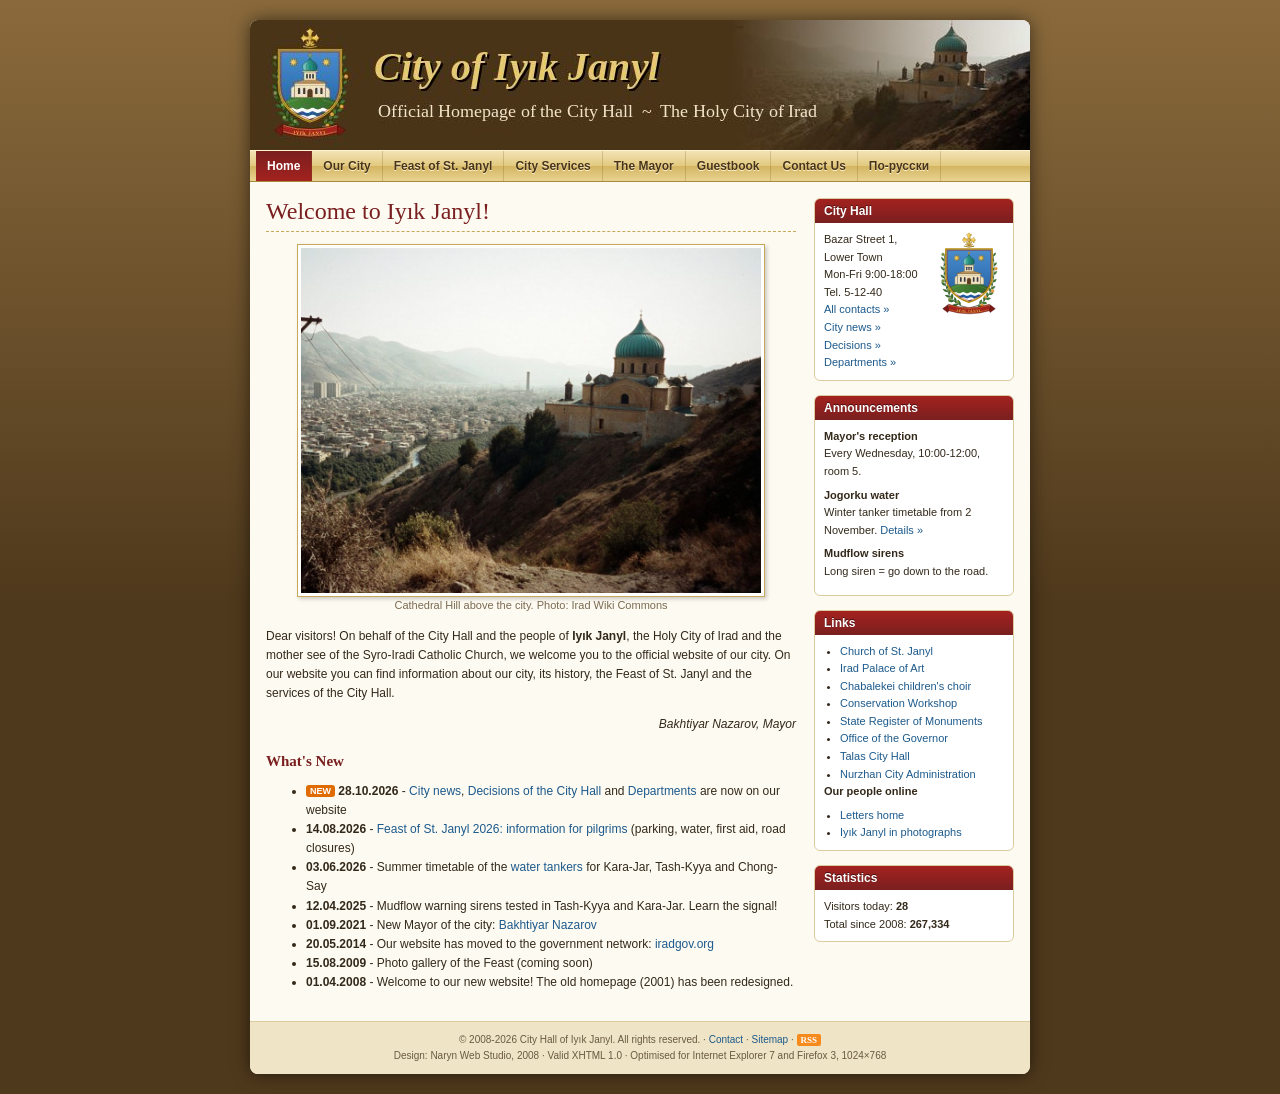
<file: index.html>
<!DOCTYPE html PUBLIC "-//W3C//DTD XHTML 1.0 Transitional//EN" "http://www.w3.org/TR/xhtml1/DTD/xhtml1-transitional.dtd">
<html xmlns="http://www.w3.org/1999/xhtml" lang="en">
<head>
<meta charset="utf-8" />
<meta name="viewport" content="width=device-width, initial-scale=1" />
<title>City of Iyik Janyl - Official Homepage</title>
<meta name="description" content="Official homepage of the City Hall of Iyık Janyl, the Holy City of Irad: the city, the Feast of St. Janyl, city services and the Mayor." />
<meta name="keywords" content="Iyik Janyl, Iyık Janyl, city hall, mayor, St. Janyl, feast, pilgrims, Naryn, Irad" />
<meta name="author" content="Mariam Rahimova" />
<!-- template: Naryn Web Studio, April 2008, v1.2. Texts pasted from the old site (FrontPage 2000), please do not change the layout -->
<link rel="canonical" href="https://iyikjanyl.iradgov.org/" />
<meta property="og:type" content="website" />
<meta property="og:site_name" content="City Hall of Iyık Janyl" />
<meta property="og:url" content="https://iyikjanyl.iradgov.org/" />
<meta property="og:title" content="City of Iyik Janyl - Official Homepage" />
<meta property="og:description" content="Official homepage of the City Hall of Iyık Janyl, the Holy City of Irad: the city, the Feast of St. Janyl, city services and the Mayor." />
<meta property="og:image" content="https://iyikjanyl.iradgov.org/assets/og-image.png" />
<meta property="og:image:width" content="1200" />
<meta property="og:image:height" content="630" />
<meta name="twitter:card" content="summary_large_image" />
<meta name="twitter:image" content="https://iyikjanyl.iradgov.org/assets/og-image.png" />
<link rel="shortcut icon" href="/favicon.ico" />
<link rel="apple-touch-icon" href="/apple-touch-icon.png" />
<link rel="stylesheet" type="text/css" href="/iyik.css" />
<script>window.goatcounter=new Object();goatcounter.path=p=>location.host+p;</script>
<script data-goatcounter="https://irad.goatcounter.com/count" async src="//gc.zgo.at/count.js"></script>
<script async src="https://www.googletagmanager.com/gtag/js?id=G-QTS2XFLJD7"></script>
<script>window.dataLayer=window.dataLayer||[];function gtag(){dataLayer.push(arguments);}gtag('js',new Date());gtag('config','G-QTS2XFLJD7');</script>
<script type="application/ld+json">{"@context": "https://schema.org", "@type": "GovernmentOrganization", "@id": "https://iyikjanyl.iradgov.org/#org", "name": "City Hall of Iyık Janyl", "url": "https://iyikjanyl.iradgov.org/", "logo": "https://iyikjanyl.iradgov.org/apple-touch-icon.png", "address": {"@type": "PostalAddress", "streetAddress": "Bazar Street 1", "addressLocality": "Iyık Janyl"}}</script>
</head>
<body>
<div id="wrapper">
<div id="header"><a href="/"><img src="/images/banner.jpg" alt="City of Iyik Janyl - Official Website" width="780" height="130" /></a></div>
<div id="menu"><a href="/index.html" class="current">Home</a><a href="/city.html">Our City</a><a href="/feast.html">Feast of St. Janyl</a><a href="/services.html">City Services</a><a href="/mayor.html">The Mayor</a><a href="/guestbook.html">Guestbook</a><a href="/contact.html">Contact Us</a><a href="/ru.html">По-русски</a></div>
<div id="cols">
<div id="content">
<h1>Welcome to Iyık Janyl!</h1>
<p class="center"><img src="/images/Iyik_Janyl_valley.jpg" width="460" height="345" class="photo" alt="View of Iyik Janyl and Cathedral Hill"><br /><span class="small">Cathedral Hill above the city. Photo: Irad Wiki Commons</span></p>
<p>Dear visitors! On behalf of the City Hall and the people of <b>Iyık Janyl</b>, the Holy City of Irad and the mother see of the Syro-Iradi Catholic Church, we welcome you to the official website of our city. On our website you can find information about our city, its history, the Feast of St. Janyl and the services of the City Hall.</p>
<p align="right"><i>Bakhtiyar Nazarov, Mayor</i></p>
<!--webbot bot="HitCounter" U-Custom="" i-image="0" I-Digits="5" preview="&lt;strong&gt;[Hit Counter]&lt;/strong&gt;" startspan --><!--webbot bot="HitCounter" endspan i-checksum="38998" -->
<h2>What's New</h2>
<ul>
<li><span class="badge">new</span> <b>28.10.2026</b> - <a href="news.html">City news</a>, <a href="decisions.html">Decisions of the City Hall</a> and <a href="departments.html">Departments</a> are now on our website</li>
<li><b>14.08.2026</b> - <a href="feast.html">Feast of St. Janyl 2026: information for pilgrims</a> (parking, water, first aid, road closures)</li>
<li><b>03.06.2026</b> - Summer timetable of the <a href="services.html">water tankers</a> for Kara-Jar, Tash-Kyya and Chong-Say</li>
<li><b>12.04.2025</b> - Mudflow warning sirens tested in Tash-Kyya and Kara-Jar. Learn the signal!</li>
<li><b>01.09.2021</b> - New Mayor of the city: <a href="mayor.html">Bakhtiyar Nazarov</a></li>
<li><b>20.05.2014</b> - Our website has moved to the government network: <a href="https://iradgov.org/">iradgov.org</a></li>
<li><b>15.08.2009</b> - Photo gallery of the Feast (coming soon)</li>
<li><b>01.04.2008</b> - Welcome to our new website! The old homepage (2001) has been redesigned.</li>
</ul>

</div>
<div id="sidebar">
<div class="box"><h3>City Hall</h3><div class="in"><img src="/assets/iyikjanyl-arms.svg" width="70" height="88" alt="Emblem of Iyik Janyl" class="arms" />Bazar Street 1, Lower Town<br />Mon-Fri 9:00-18:00<br />Tel. 5-12-40<br /><a href="/contact.html">All contacts &raquo;</a><br /><a href="/news.html">City news &raquo;</a><br /><a href="/decisions.html">Decisions &raquo;</a><br /><a href="/departments.html">Departments &raquo;</a></div></div>
<div class="box"><h3>Announcements</h3><div class="in"><p><b>Mayor's reception</b><br />Every Wednesday, 10:00-12:00, room 5.</p><p><b>Jogorku water</b><br />Winter tanker timetable from 2 November. <a href="/news.html">Details &raquo;</a></p><p><b>Mudflow sirens</b><br />Long siren = go down to the road.</p></div></div>
<div class="box"><h3>Links</h3><div class="in"><ul><li><a href="https://saintjanyl.org/">Church of St. Janyl</a></li><li><a href="https://palace.korkom.org/">Irad Palace of Art</a></li><li><a href="https://chabalekei.korkom.org/">Chabalekei children's choir</a></li><li><a href="https://palace-workshop.korkom.org/">Conservation Workshop</a></li><li><a href="https://heritage.iradgov.org/">State Register of Monuments</a></li><li><a href="https://iradgov.org/">Office of the Governor</a></li><li><a href="https://talas.iradgov.org/">Talas City Hall</a></li><li><a href="https://nurzhan.iradgov.org/">Nurzhan City Administration</a></li></ul><p><b>Our people online</b></p><ul><li><a href="https://blog.attelkom.net/erkin/">Letters home</a></li><li><a href="https://search.attelkom.net/nohost.html?h=foto.iyikjanyl.ir.ad">Iyık Janyl in photographs</a></li></ul></div></div>
<div class="box"><h3>Statistics</h3><div class="in">Visitors today: <b id="today">0</b><br />Total since 2008: <b id="cnt">0</b></div></div>
</div>
<div class="clear"></div>
</div>
<!-- old footer (2001): Webmaster: <a href="mailto:webmaster@iyikjanyl.id.gov">webmaster@iyikjanyl.id.gov</a> | Last updated 12.03.2001 -->
<div id="footer">&copy; 2008-2026 City Hall of Iyık Janyl. All rights reserved. &middot; <a href="/contact.html">Contact</a> &middot; <a href="/sitemap.xml">Sitemap</a> &middot; <span class="rss">RSS</span><br />
Design: Naryn Web Studio, 2008 &middot; Valid XHTML 1.0 &middot; Optimised for Internet Explorer 7 and Firefox 3, 1024&times;768</div>
</div>
<script>
var d=new Date(),day=Math.floor((d-new Date(2008,3,1))/864e5);
document.getElementById('cnt').innerHTML=(83140+day*27).toLocaleString('en-US');
document.getElementById('today').innerHTML=12+(day*7)%31+d.getHours();
</script>
</body>
</html>
</file>
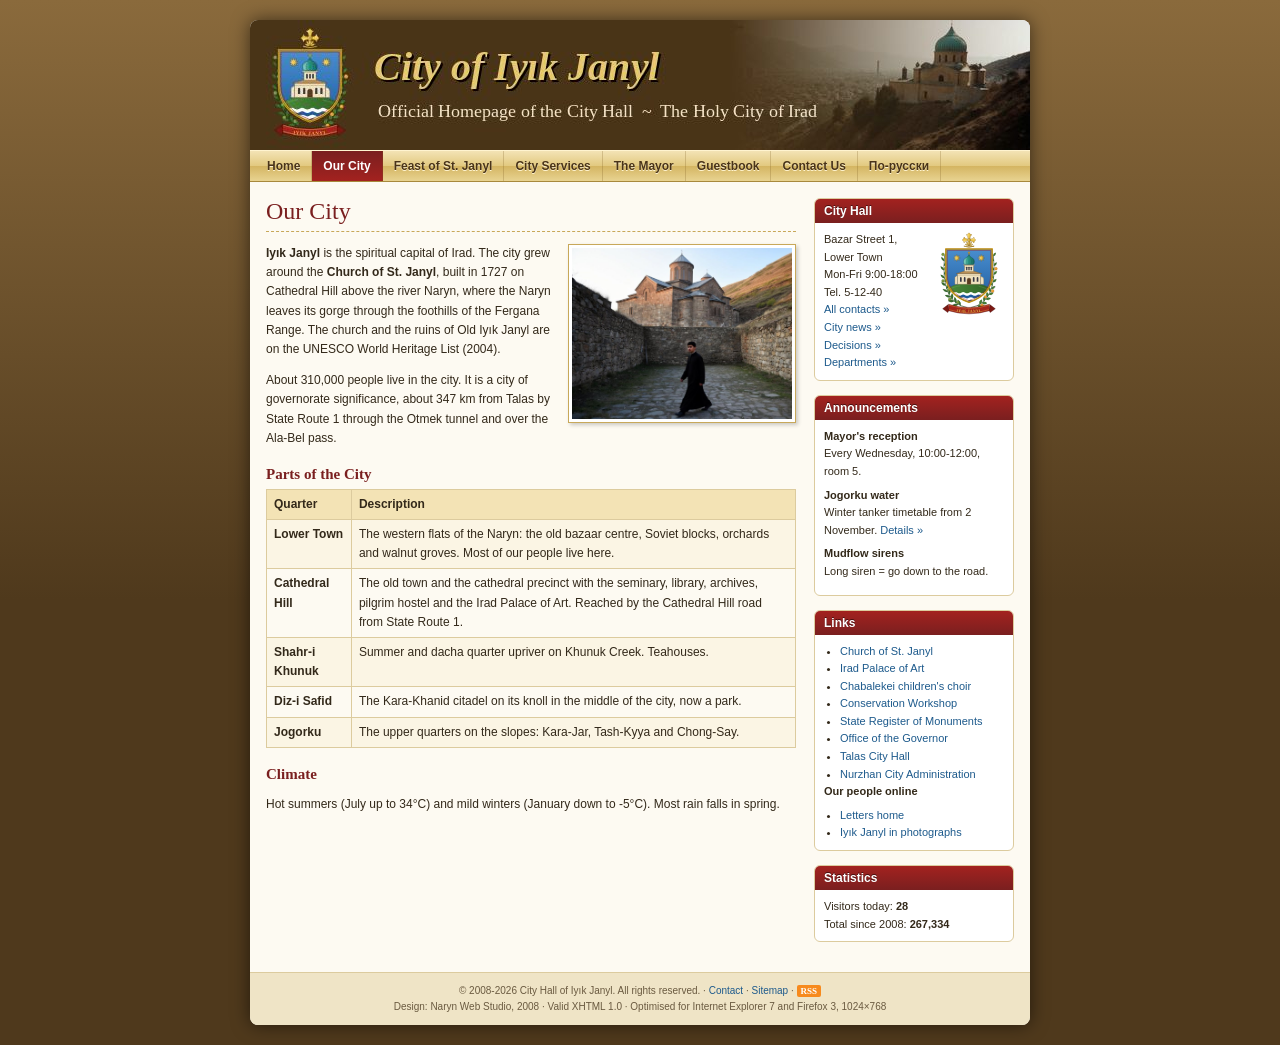
<file: city.html>
<!DOCTYPE html PUBLIC "-//W3C//DTD XHTML 1.0 Transitional//EN" "http://www.w3.org/TR/xhtml1/DTD/xhtml1-transitional.dtd">
<html xmlns="http://www.w3.org/1999/xhtml" lang="en">
<head>
<meta charset="utf-8" />
<meta name="viewport" content="width=device-width, initial-scale=1" />
<title>Our City - City of Iyik Janyl</title>
<meta name="description" content="About Iyık Janyl: history, quarters and climate." />
<meta name="keywords" content="Iyik Janyl, Iyık Janyl, city hall, mayor, St. Janyl, feast, pilgrims, Naryn, Irad" />
<meta name="author" content="Mariam Rahimova" />
<!-- template: Naryn Web Studio, April 2008, v1.2. Texts pasted from the old site (FrontPage 2000), please do not change the layout -->
<link rel="canonical" href="https://iyikjanyl.iradgov.org/city.html" />
<meta property="og:type" content="website" />
<meta property="og:site_name" content="City Hall of Iyık Janyl" />
<meta property="og:url" content="https://iyikjanyl.iradgov.org/city.html" />
<meta property="og:title" content="Our City - City of Iyik Janyl" />
<meta property="og:description" content="About Iyık Janyl: history, quarters and climate." />
<meta property="og:image" content="https://iyikjanyl.iradgov.org/assets/og-image.png" />
<meta property="og:image:width" content="1200" />
<meta property="og:image:height" content="630" />
<meta name="twitter:card" content="summary_large_image" />
<meta name="twitter:image" content="https://iyikjanyl.iradgov.org/assets/og-image.png" />
<link rel="shortcut icon" href="/favicon.ico" />
<link rel="apple-touch-icon" href="/apple-touch-icon.png" />
<link rel="stylesheet" type="text/css" href="/iyik.css" />
<script>window.goatcounter=new Object();goatcounter.path=p=>location.host+p;</script>
<script data-goatcounter="https://irad.goatcounter.com/count" async src="//gc.zgo.at/count.js"></script>
<script async src="https://www.googletagmanager.com/gtag/js?id=G-QTS2XFLJD7"></script>
<script>window.dataLayer=window.dataLayer||[];function gtag(){dataLayer.push(arguments);}gtag('js',new Date());gtag('config','G-QTS2XFLJD7');</script>
</head>
<body>
<div id="wrapper">
<div id="header"><a href="/"><img src="/images/banner.jpg" alt="City of Iyik Janyl - Official Website" width="780" height="130" /></a></div>
<div id="menu"><a href="/index.html">Home</a><a href="/city.html" class="current">Our City</a><a href="/feast.html">Feast of St. Janyl</a><a href="/services.html">City Services</a><a href="/mayor.html">The Mayor</a><a href="/guestbook.html">Guestbook</a><a href="/contact.html">Contact Us</a><a href="/ru.html">По-русски</a></div>
<div id="cols">
<div id="content">
<h1>Our City</h1>
<p><img src="/images/Archbishop_residence_Iyik_Janyl.jpg" width="220" height="165" align="right" hspace="10" class="photo" alt="">
<b>Iyık Janyl</b> is the spiritual capital of Irad. The city grew around the <b>Church of St. Janyl</b>, built in 1727 on Cathedral Hill above the river Naryn, where the Naryn leaves its gorge through the foothills of the Fergana Range. The church and the ruins of Old Iyık Janyl are on the UNESCO World Heritage List (2004).</p>
<p>About 310,000 people live in the city. It is a city of governorate significance, about 347 km from Talas by State Route 1 through the Otmek tunnel and over the Ala-Bel pass.</p>
<h2>Parts of the City</h2>
<table class="data">
<tr><th>Quarter</th><th>Description</th></tr>
<tr><td><b>Lower Town</b></td><td>The western flats of the Naryn: the old bazaar centre, Soviet blocks, orchards and walnut groves. Most of our people live here.</td></tr>
<tr><td><b>Cathedral Hill</b></td><td>The old town and the cathedral precinct with the seminary, library, archives, pilgrim hostel and the Irad Palace of Art. Reached by the Cathedral Hill road from State Route 1.</td></tr>
<tr><td><b>Shahr-i Khunuk</b></td><td>Summer and dacha quarter upriver on Khunuk Creek. Teahouses.</td></tr>
<tr><td><b>Diz-i Safid</b></td><td>The Kara-Khanid citadel on its knoll in the middle of the city, now a park.</td></tr>
<tr><td><b>Jogorku</b></td><td>The upper quarters on the slopes: Kara-Jar, Tash-Kyya and Chong-Say.</td></tr>
</table>
<h2>Climate</h2>
<p>Hot summers (July up to 34&deg;C) and mild winters (January down to -5&deg;C). Most rain falls in spring.</p>
</div>
<div id="sidebar">
<div class="box"><h3>City Hall</h3><div class="in"><img src="/assets/iyikjanyl-arms.svg" width="70" height="88" alt="Emblem of Iyik Janyl" class="arms" />Bazar Street 1, Lower Town<br />Mon-Fri 9:00-18:00<br />Tel. 5-12-40<br /><a href="/contact.html">All contacts &raquo;</a><br /><a href="/news.html">City news &raquo;</a><br /><a href="/decisions.html">Decisions &raquo;</a><br /><a href="/departments.html">Departments &raquo;</a></div></div>
<div class="box"><h3>Announcements</h3><div class="in"><p><b>Mayor's reception</b><br />Every Wednesday, 10:00-12:00, room 5.</p><p><b>Jogorku water</b><br />Winter tanker timetable from 2 November. <a href="/news.html">Details &raquo;</a></p><p><b>Mudflow sirens</b><br />Long siren = go down to the road.</p></div></div>
<div class="box"><h3>Links</h3><div class="in"><ul><li><a href="https://saintjanyl.org/">Church of St. Janyl</a></li><li><a href="https://palace.korkom.org/">Irad Palace of Art</a></li><li><a href="https://chabalekei.korkom.org/">Chabalekei children's choir</a></li><li><a href="https://palace-workshop.korkom.org/">Conservation Workshop</a></li><li><a href="https://heritage.iradgov.org/">State Register of Monuments</a></li><li><a href="https://iradgov.org/">Office of the Governor</a></li><li><a href="https://talas.iradgov.org/">Talas City Hall</a></li><li><a href="https://nurzhan.iradgov.org/">Nurzhan City Administration</a></li></ul><p><b>Our people online</b></p><ul><li><a href="https://blog.attelkom.net/erkin/">Letters home</a></li><li><a href="https://search.attelkom.net/nohost.html?h=foto.iyikjanyl.ir.ad">Iyık Janyl in photographs</a></li></ul></div></div>
<div class="box"><h3>Statistics</h3><div class="in">Visitors today: <b id="today">0</b><br />Total since 2008: <b id="cnt">0</b></div></div>
</div>
<div class="clear"></div>
</div>
<!-- old footer (2001): Webmaster: <a href="mailto:webmaster@iyikjanyl.id.gov">webmaster@iyikjanyl.id.gov</a> | Last updated 12.03.2001 -->
<div id="footer">&copy; 2008-2026 City Hall of Iyık Janyl. All rights reserved. &middot; <a href="/contact.html">Contact</a> &middot; <a href="/sitemap.xml">Sitemap</a> &middot; <span class="rss">RSS</span><br />
Design: Naryn Web Studio, 2008 &middot; Valid XHTML 1.0 &middot; Optimised for Internet Explorer 7 and Firefox 3, 1024&times;768</div>
</div>
<script>
var d=new Date(),day=Math.floor((d-new Date(2008,3,1))/864e5);
document.getElementById('cnt').innerHTML=(83140+day*27).toLocaleString('en-US');
document.getElementById('today').innerHTML=12+(day*7)%31+d.getHours();
</script>
</body>
</html>
</file>
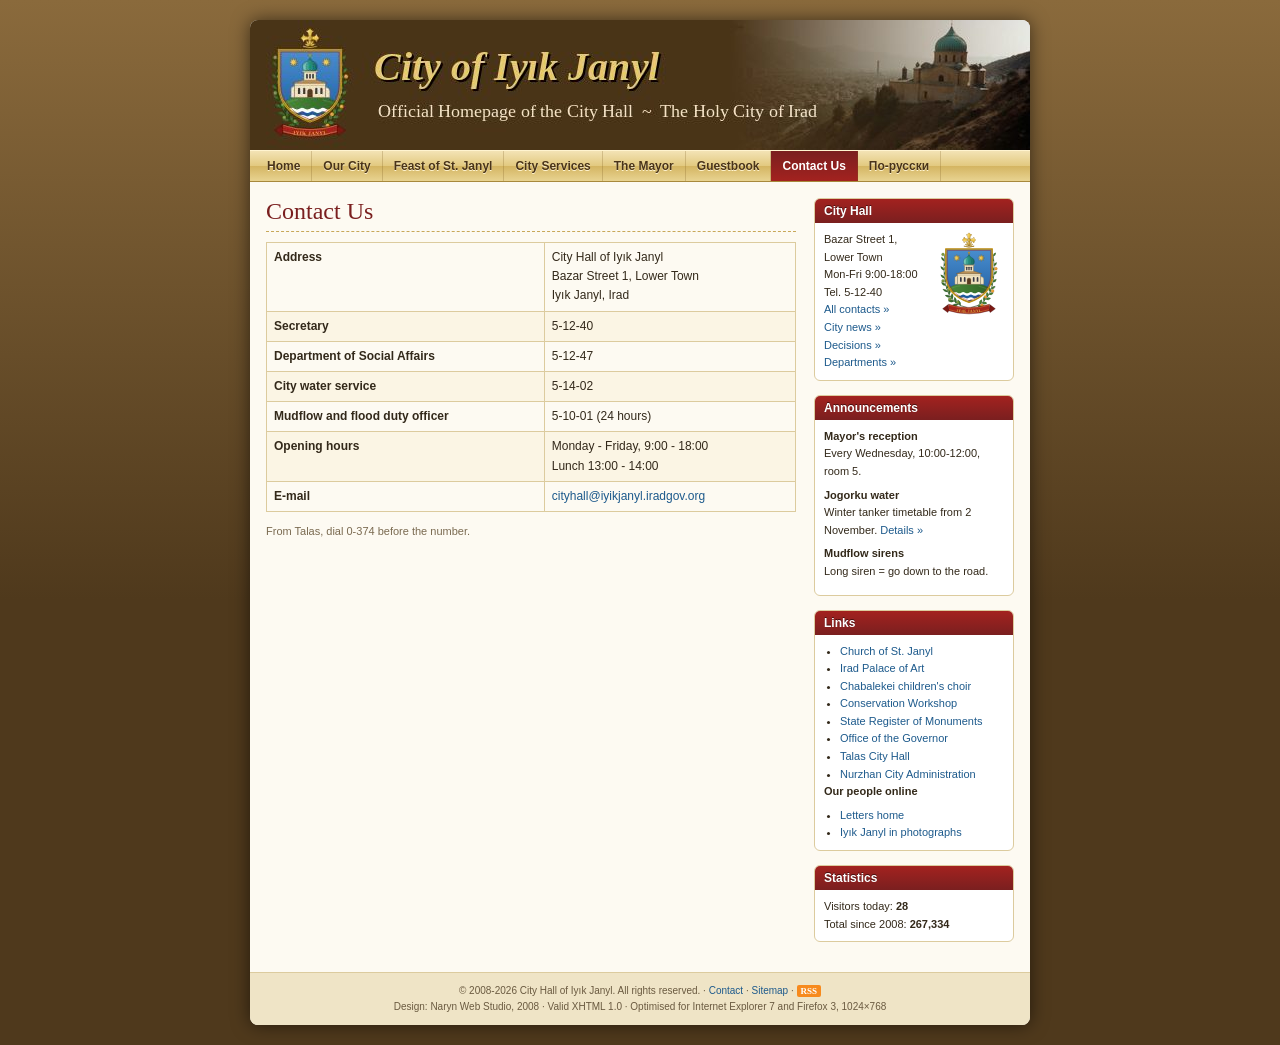
<file: contact.html>
<!DOCTYPE html PUBLIC "-//W3C//DTD XHTML 1.0 Transitional//EN" "http://www.w3.org/TR/xhtml1/DTD/xhtml1-transitional.dtd">
<html xmlns="http://www.w3.org/1999/xhtml" lang="en">
<head>
<meta charset="utf-8" />
<meta name="viewport" content="width=device-width, initial-scale=1" />
<title>Contact Us - City of Iyik Janyl</title>
<meta name="description" content="Contact the City Hall of Iyık Janyl." />
<meta name="keywords" content="Iyik Janyl, Iyık Janyl, city hall, mayor, St. Janyl, feast, pilgrims, Naryn, Irad" />
<meta name="author" content="Mariam Rahimova" />
<!-- template: Naryn Web Studio, April 2008, v1.2. Texts pasted from the old site (FrontPage 2000), please do not change the layout -->
<link rel="canonical" href="https://iyikjanyl.iradgov.org/contact.html" />
<meta property="og:type" content="website" />
<meta property="og:site_name" content="City Hall of Iyık Janyl" />
<meta property="og:url" content="https://iyikjanyl.iradgov.org/contact.html" />
<meta property="og:title" content="Contact Us - City of Iyik Janyl" />
<meta property="og:description" content="Contact the City Hall of Iyık Janyl." />
<meta property="og:image" content="https://iyikjanyl.iradgov.org/assets/og-image.png" />
<meta property="og:image:width" content="1200" />
<meta property="og:image:height" content="630" />
<meta name="twitter:card" content="summary_large_image" />
<meta name="twitter:image" content="https://iyikjanyl.iradgov.org/assets/og-image.png" />
<link rel="shortcut icon" href="/favicon.ico" />
<link rel="apple-touch-icon" href="/apple-touch-icon.png" />
<link rel="stylesheet" type="text/css" href="/iyik.css" />
<script>window.goatcounter=new Object();goatcounter.path=p=>location.host+p;</script>
<script data-goatcounter="https://irad.goatcounter.com/count" async src="//gc.zgo.at/count.js"></script>
<script async src="https://www.googletagmanager.com/gtag/js?id=G-QTS2XFLJD7"></script>
<script>window.dataLayer=window.dataLayer||[];function gtag(){dataLayer.push(arguments);}gtag('js',new Date());gtag('config','G-QTS2XFLJD7');</script>
</head>
<body>
<div id="wrapper">
<div id="header"><a href="/"><img src="/images/banner.jpg" alt="City of Iyik Janyl - Official Website" width="780" height="130" /></a></div>
<div id="menu"><a href="/index.html">Home</a><a href="/city.html">Our City</a><a href="/feast.html">Feast of St. Janyl</a><a href="/services.html">City Services</a><a href="/mayor.html">The Mayor</a><a href="/guestbook.html">Guestbook</a><a href="/contact.html" class="current">Contact Us</a><a href="/ru.html">По-русски</a></div>
<div id="cols">
<div id="content">
<h1>Contact Us</h1>
<table class="data">
<tr><td><b>Address</b></td><td>City Hall of Iyık Janyl<br />Bazar Street 1, Lower Town<br />Iyık Janyl, Irad</td></tr>
<tr><td><b>Secretary</b></td><td>5-12-40</td></tr>
<tr><td><b>Department of Social Affairs</b></td><td>5-12-47</td></tr>
<tr><td><b>City water service</b></td><td>5-14-02</td></tr>
<tr><td><b>Mudflow and flood duty officer</b></td><td>5-10-01 (24 hours)</td></tr>
<tr><td><b>Opening hours</b></td><td>Monday - Friday, 9:00 - 18:00<br />Lunch 13:00 - 14:00</td></tr>
<tr><td><b>E-mail</b></td><td><a href="mailto:cityhall@iyikjanyl.iradgov.org">cityhall@iyikjanyl.iradgov.org</a></td></tr>
</table>
<p class="small">From Talas, dial 0-374 before the number.</p>
</div>
<div id="sidebar">
<div class="box"><h3>City Hall</h3><div class="in"><img src="/assets/iyikjanyl-arms.svg" width="70" height="88" alt="Emblem of Iyik Janyl" class="arms" />Bazar Street 1, Lower Town<br />Mon-Fri 9:00-18:00<br />Tel. 5-12-40<br /><a href="/contact.html">All contacts &raquo;</a><br /><a href="/news.html">City news &raquo;</a><br /><a href="/decisions.html">Decisions &raquo;</a><br /><a href="/departments.html">Departments &raquo;</a></div></div>
<div class="box"><h3>Announcements</h3><div class="in"><p><b>Mayor's reception</b><br />Every Wednesday, 10:00-12:00, room 5.</p><p><b>Jogorku water</b><br />Winter tanker timetable from 2 November. <a href="/news.html">Details &raquo;</a></p><p><b>Mudflow sirens</b><br />Long siren = go down to the road.</p></div></div>
<div class="box"><h3>Links</h3><div class="in"><ul><li><a href="https://saintjanyl.org/">Church of St. Janyl</a></li><li><a href="https://palace.korkom.org/">Irad Palace of Art</a></li><li><a href="https://chabalekei.korkom.org/">Chabalekei children's choir</a></li><li><a href="https://palace-workshop.korkom.org/">Conservation Workshop</a></li><li><a href="https://heritage.iradgov.org/">State Register of Monuments</a></li><li><a href="https://iradgov.org/">Office of the Governor</a></li><li><a href="https://talas.iradgov.org/">Talas City Hall</a></li><li><a href="https://nurzhan.iradgov.org/">Nurzhan City Administration</a></li></ul><p><b>Our people online</b></p><ul><li><a href="https://blog.attelkom.net/erkin/">Letters home</a></li><li><a href="https://search.attelkom.net/nohost.html?h=foto.iyikjanyl.ir.ad">Iyık Janyl in photographs</a></li></ul></div></div>
<div class="box"><h3>Statistics</h3><div class="in">Visitors today: <b id="today">0</b><br />Total since 2008: <b id="cnt">0</b></div></div>
</div>
<div class="clear"></div>
</div>
<!-- old footer (2001): Webmaster: <a href="mailto:webmaster@iyikjanyl.id.gov">webmaster@iyikjanyl.id.gov</a> | Last updated 12.03.2001 -->
<div id="footer">&copy; 2008-2026 City Hall of Iyık Janyl. All rights reserved. &middot; <a href="/contact.html">Contact</a> &middot; <a href="/sitemap.xml">Sitemap</a> &middot; <span class="rss">RSS</span><br />
Design: Naryn Web Studio, 2008 &middot; Valid XHTML 1.0 &middot; Optimised for Internet Explorer 7 and Firefox 3, 1024&times;768</div>
</div>
<script>
var d=new Date(),day=Math.floor((d-new Date(2008,3,1))/864e5);
document.getElementById('cnt').innerHTML=(83140+day*27).toLocaleString('en-US');
document.getElementById('today').innerHTML=12+(day*7)%31+d.getHours();
</script>
</body>
</html>
</file>
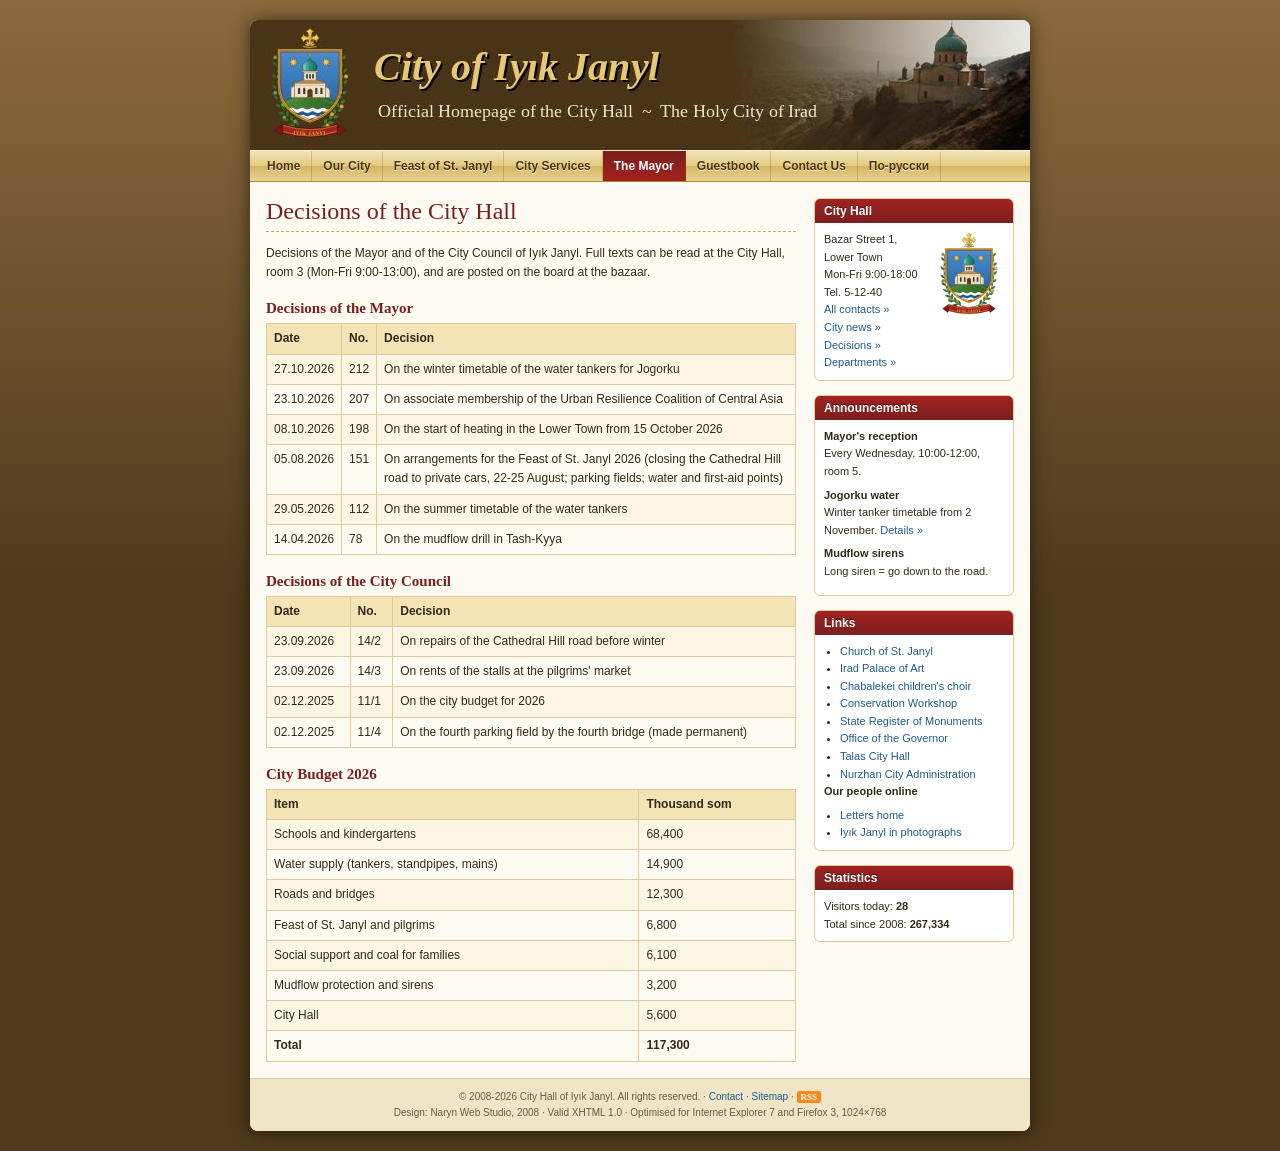
<file: decisions.html>
<!DOCTYPE html PUBLIC "-//W3C//DTD XHTML 1.0 Transitional//EN" "http://www.w3.org/TR/xhtml1/DTD/xhtml1-transitional.dtd">
<html xmlns="http://www.w3.org/1999/xhtml" lang="en">
<head>
<meta charset="utf-8" />
<meta name="viewport" content="width=device-width, initial-scale=1" />
<title>Decisions - City of Iyik Janyl</title>
<meta name="description" content="Decisions of the Mayor and the City Council of Iyık Janyl and the city budget 2026." />
<meta name="keywords" content="Iyik Janyl, Iyık Janyl, city hall, mayor, St. Janyl, feast, pilgrims, Naryn, Irad" />
<meta name="author" content="Mariam Rahimova" />
<!-- template: Naryn Web Studio, April 2008, v1.2. Texts pasted from the old site (FrontPage 2000), please do not change the layout -->
<link rel="canonical" href="https://iyikjanyl.iradgov.org/decisions.html" />
<meta property="og:type" content="website" />
<meta property="og:site_name" content="City Hall of Iyık Janyl" />
<meta property="og:url" content="https://iyikjanyl.iradgov.org/decisions.html" />
<meta property="og:title" content="Decisions - City of Iyik Janyl" />
<meta property="og:description" content="Decisions of the Mayor and the City Council of Iyık Janyl and the city budget 2026." />
<meta property="og:image" content="https://iyikjanyl.iradgov.org/assets/og-image.png" />
<meta property="og:image:width" content="1200" />
<meta property="og:image:height" content="630" />
<meta name="twitter:card" content="summary_large_image" />
<meta name="twitter:image" content="https://iyikjanyl.iradgov.org/assets/og-image.png" />
<link rel="shortcut icon" href="/favicon.ico" />
<link rel="apple-touch-icon" href="/apple-touch-icon.png" />
<link rel="stylesheet" type="text/css" href="/iyik.css" />
<script>window.goatcounter=new Object();goatcounter.path=p=>location.host+p;</script>
<script data-goatcounter="https://irad.goatcounter.com/count" async src="//gc.zgo.at/count.js"></script>
<script async src="https://www.googletagmanager.com/gtag/js?id=G-QTS2XFLJD7"></script>
<script>window.dataLayer=window.dataLayer||[];function gtag(){dataLayer.push(arguments);}gtag('js',new Date());gtag('config','G-QTS2XFLJD7');</script>
</head>
<body>
<div id="wrapper">
<div id="header"><a href="/"><img src="/images/banner.jpg" alt="City of Iyik Janyl - Official Website" width="780" height="130" /></a></div>
<div id="menu"><a href="/index.html">Home</a><a href="/city.html">Our City</a><a href="/feast.html">Feast of St. Janyl</a><a href="/services.html">City Services</a><a href="/mayor.html" class="current">The Mayor</a><a href="/guestbook.html">Guestbook</a><a href="/contact.html">Contact Us</a><a href="/ru.html">По-русски</a></div>
<div id="cols">
<div id="content">
<h1>Decisions of the City Hall</h1>
<p>Decisions of the Mayor and of the City Council of Iyık Janyl. Full texts can be read at the City Hall, room 3 (Mon-Fri 9:00-13:00), and are posted on the board at the bazaar.</p>
<h2>Decisions of the Mayor</h2>
<table class="data"><tr><th>Date</th><th>No.</th><th>Decision</th></tr>
<tr><td>27.10.2026</td><td>212</td><td>On the winter timetable of the water tankers for Jogorku</td></tr>
<tr><td>23.10.2026</td><td>207</td><td>On associate membership of the Urban Resilience Coalition of Central Asia</td></tr>
<tr><td>08.10.2026</td><td>198</td><td>On the start of heating in the Lower Town from 15 October 2026</td></tr>
<tr><td>05.08.2026</td><td>151</td><td>On arrangements for the Feast of St. Janyl 2026 (closing the Cathedral Hill road to private cars, 22-25 August; parking fields; water and first-aid points)</td></tr>
<tr><td>29.05.2026</td><td>112</td><td>On the summer timetable of the water tankers</td></tr>
<tr><td>14.04.2026</td><td>78</td><td>On the mudflow drill in Tash-Kyya</td></tr>
</table>
<h2>Decisions of the City Council</h2>
<table class="data"><tr><th>Date</th><th>No.</th><th>Decision</th></tr>
<tr><td>23.09.2026</td><td>14/2</td><td>On repairs of the Cathedral Hill road before winter</td></tr>
<tr><td>23.09.2026</td><td>14/3</td><td>On rents of the stalls at the pilgrims' market</td></tr>
<tr><td>02.12.2025</td><td>11/1</td><td>On the city budget for 2026</td></tr>
<tr><td>02.12.2025</td><td>11/4</td><td>On the fourth parking field by the fourth bridge (made permanent)</td></tr>
</table>
<h2>City Budget 2026</h2>
<table class="data"><tr><th>Item</th><th>Thousand som</th></tr>
<tr><td>Schools and kindergartens</td><td>68,400</td></tr>
<tr><td>Water supply (tankers, standpipes, mains)</td><td>14,900</td></tr>
<tr><td>Roads and bridges</td><td>12,300</td></tr>
<tr><td>Feast of St. Janyl and pilgrims</td><td>6,800</td></tr>
<tr><td>Social support and coal for families</td><td>6,100</td></tr>
<tr><td>Mudflow protection and sirens</td><td>3,200</td></tr>
<tr><td>City Hall</td><td>5,600</td></tr>
<tr><td><b>Total</b></td><td><b>117,300</b></td></tr>
</table>
</div>
<div id="sidebar">
<div class="box"><h3>City Hall</h3><div class="in"><img src="/assets/iyikjanyl-arms.svg" width="70" height="88" alt="Emblem of Iyik Janyl" class="arms" />Bazar Street 1, Lower Town<br />Mon-Fri 9:00-18:00<br />Tel. 5-12-40<br /><a href="/contact.html">All contacts &raquo;</a><br /><a href="/news.html">City news &raquo;</a><br /><a href="/decisions.html">Decisions &raquo;</a><br /><a href="/departments.html">Departments &raquo;</a></div></div>
<div class="box"><h3>Announcements</h3><div class="in"><p><b>Mayor's reception</b><br />Every Wednesday, 10:00-12:00, room 5.</p><p><b>Jogorku water</b><br />Winter tanker timetable from 2 November. <a href="/news.html">Details &raquo;</a></p><p><b>Mudflow sirens</b><br />Long siren = go down to the road.</p></div></div>
<div class="box"><h3>Links</h3><div class="in"><ul><li><a href="https://saintjanyl.org/">Church of St. Janyl</a></li><li><a href="https://palace.korkom.org/">Irad Palace of Art</a></li><li><a href="https://chabalekei.korkom.org/">Chabalekei children's choir</a></li><li><a href="https://palace-workshop.korkom.org/">Conservation Workshop</a></li><li><a href="https://heritage.iradgov.org/">State Register of Monuments</a></li><li><a href="https://iradgov.org/">Office of the Governor</a></li><li><a href="https://talas.iradgov.org/">Talas City Hall</a></li><li><a href="https://nurzhan.iradgov.org/">Nurzhan City Administration</a></li></ul><p><b>Our people online</b></p><ul><li><a href="https://blog.attelkom.net/erkin/">Letters home</a></li><li><a href="https://search.attelkom.net/nohost.html?h=foto.iyikjanyl.ir.ad">Iyık Janyl in photographs</a></li></ul></div></div>
<div class="box"><h3>Statistics</h3><div class="in">Visitors today: <b id="today">0</b><br />Total since 2008: <b id="cnt">0</b></div></div>
</div>
<div class="clear"></div>
</div>
<!-- old footer (2001): Webmaster: <a href="mailto:webmaster@iyikjanyl.id.gov">webmaster@iyikjanyl.id.gov</a> | Last updated 12.03.2001 -->
<div id="footer">&copy; 2008-2026 City Hall of Iyık Janyl. All rights reserved. &middot; <a href="/contact.html">Contact</a> &middot; <a href="/sitemap.xml">Sitemap</a> &middot; <span class="rss">RSS</span><br />
Design: Naryn Web Studio, 2008 &middot; Valid XHTML 1.0 &middot; Optimised for Internet Explorer 7 and Firefox 3, 1024&times;768</div>
</div>
<script>
var d=new Date(),day=Math.floor((d-new Date(2008,3,1))/864e5);
document.getElementById('cnt').innerHTML=(83140+day*27).toLocaleString('en-US');
document.getElementById('today').innerHTML=12+(day*7)%31+d.getHours();
</script>
</body>
</html>
</file>
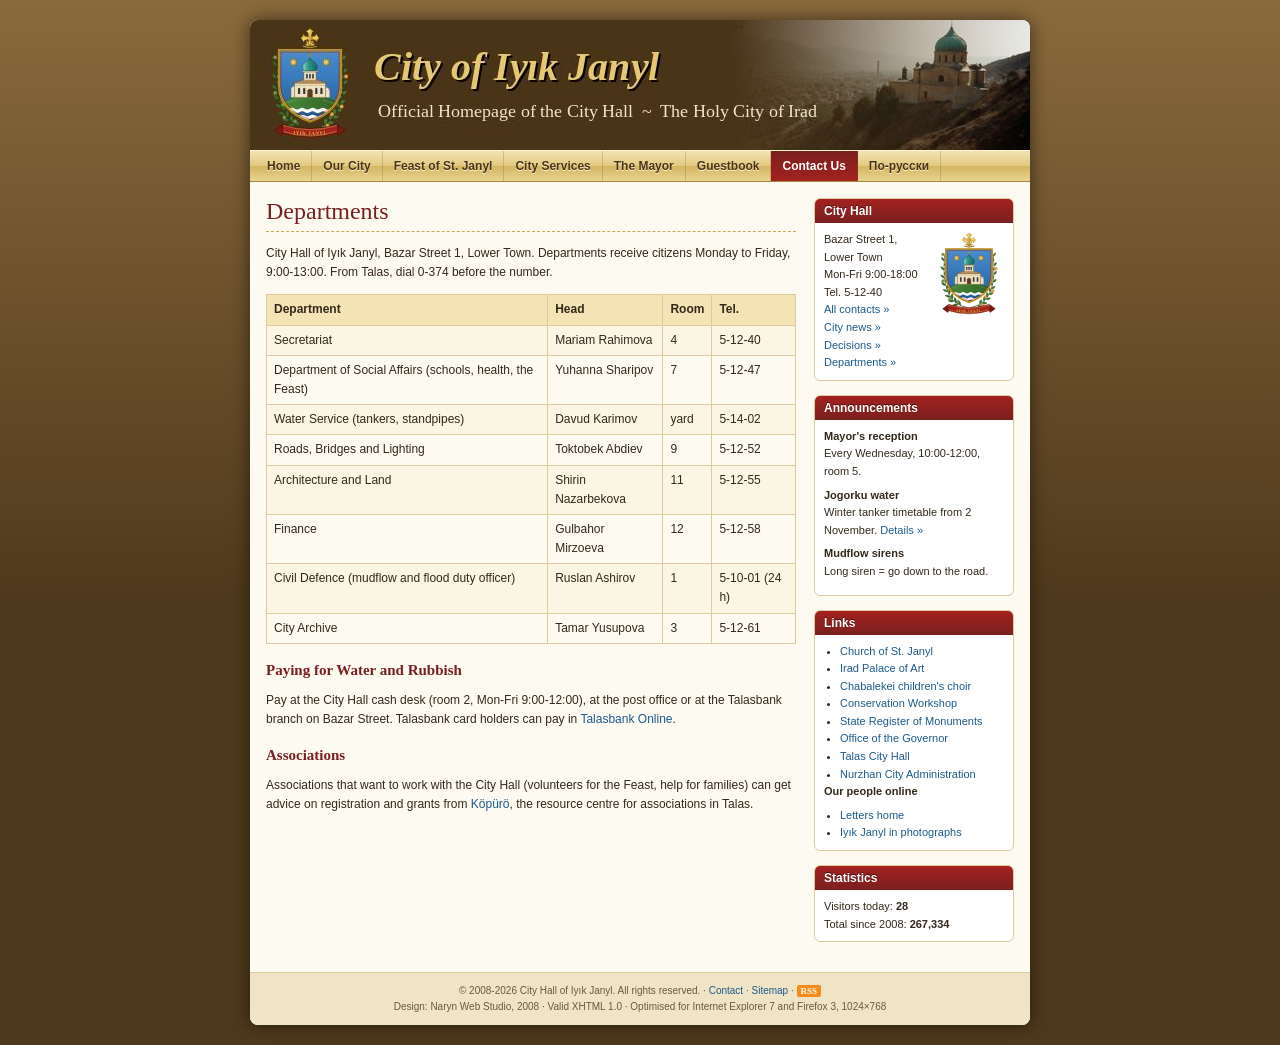
<file: departments.html>
<!DOCTYPE html PUBLIC "-//W3C//DTD XHTML 1.0 Transitional//EN" "http://www.w3.org/TR/xhtml1/DTD/xhtml1-transitional.dtd">
<html xmlns="http://www.w3.org/1999/xhtml" lang="en">
<head>
<meta charset="utf-8" />
<meta name="viewport" content="width=device-width, initial-scale=1" />
<title>Departments - City of Iyik Janyl</title>
<meta name="description" content="Departments of the City Hall of Iyık Janyl: heads, rooms and telephones." />
<meta name="keywords" content="Iyik Janyl, Iyık Janyl, city hall, mayor, St. Janyl, feast, pilgrims, Naryn, Irad" />
<meta name="author" content="Mariam Rahimova" />
<!-- template: Naryn Web Studio, April 2008, v1.2. Texts pasted from the old site (FrontPage 2000), please do not change the layout -->
<link rel="canonical" href="https://iyikjanyl.iradgov.org/departments.html" />
<meta property="og:type" content="website" />
<meta property="og:site_name" content="City Hall of Iyık Janyl" />
<meta property="og:url" content="https://iyikjanyl.iradgov.org/departments.html" />
<meta property="og:title" content="Departments - City of Iyik Janyl" />
<meta property="og:description" content="Departments of the City Hall of Iyık Janyl: heads, rooms and telephones." />
<meta property="og:image" content="https://iyikjanyl.iradgov.org/assets/og-image.png" />
<meta property="og:image:width" content="1200" />
<meta property="og:image:height" content="630" />
<meta name="twitter:card" content="summary_large_image" />
<meta name="twitter:image" content="https://iyikjanyl.iradgov.org/assets/og-image.png" />
<link rel="shortcut icon" href="/favicon.ico" />
<link rel="apple-touch-icon" href="/apple-touch-icon.png" />
<link rel="stylesheet" type="text/css" href="/iyik.css" />
<script>window.goatcounter=new Object();goatcounter.path=p=>location.host+p;</script>
<script data-goatcounter="https://irad.goatcounter.com/count" async src="//gc.zgo.at/count.js"></script>
<script async src="https://www.googletagmanager.com/gtag/js?id=G-QTS2XFLJD7"></script>
<script>window.dataLayer=window.dataLayer||[];function gtag(){dataLayer.push(arguments);}gtag('js',new Date());gtag('config','G-QTS2XFLJD7');</script>
</head>
<body>
<div id="wrapper">
<div id="header"><a href="/"><img src="/images/banner.jpg" alt="City of Iyik Janyl - Official Website" width="780" height="130" /></a></div>
<div id="menu"><a href="/index.html">Home</a><a href="/city.html">Our City</a><a href="/feast.html">Feast of St. Janyl</a><a href="/services.html">City Services</a><a href="/mayor.html">The Mayor</a><a href="/guestbook.html">Guestbook</a><a href="/contact.html" class="current">Contact Us</a><a href="/ru.html">По-русски</a></div>
<div id="cols">
<div id="content">
<h1>Departments</h1>
<p>City Hall of Iyık Janyl, Bazar Street 1, Lower Town. Departments receive citizens Monday to Friday, 9:00-13:00. From Talas, dial 0-374 before the number.</p>
<table class="data"><tr><th>Department</th><th>Head</th><th>Room</th><th>Tel.</th></tr>
<tr><td>Secretariat</td><td>Mariam Rahimova</td><td>4</td><td>5-12-40</td></tr>
<tr><td>Department of Social Affairs (schools, health, the Feast)</td><td>Yuhanna Sharipov</td><td>7</td><td>5-12-47</td></tr>
<tr><td>Water Service (tankers, standpipes)</td><td>Davud Karimov</td><td>yard</td><td>5-14-02</td></tr>
<tr><td>Roads, Bridges and Lighting</td><td>Toktobek Abdiev</td><td>9</td><td>5-12-52</td></tr>
<tr><td>Architecture and Land</td><td>Shirin Nazarbekova</td><td>11</td><td>5-12-55</td></tr>
<tr><td>Finance</td><td>Gulbahor Mirzoeva</td><td>12</td><td>5-12-58</td></tr>
<tr><td>Civil Defence (mudflow and flood duty officer)</td><td>Ruslan Ashirov</td><td>1</td><td>5-10-01 (24 h)</td></tr>
<tr><td>City Archive</td><td>Tamar Yusupova</td><td>3</td><td>5-12-61</td></tr>
</table>
<h2>Paying for Water and Rubbish</h2>
<p>Pay at the City Hall cash desk (room 2, Mon-Fri 9:00-12:00), at the post office or at the Talasbank branch on Bazar Street. Talasbank card holders can pay in <a href="https://ib.talasbank.net/">Talasbank Online</a>.</p>
<h2>Associations</h2>
<p>Associations that want to work with the City Hall (volunteers for the Feast, help for families) can get advice on registration and grants from <a href="https://kopuro.org/">Köpürö</a>, the resource centre for associations in Talas.</p>
</div>
<div id="sidebar">
<div class="box"><h3>City Hall</h3><div class="in"><img src="/assets/iyikjanyl-arms.svg" width="70" height="88" alt="Emblem of Iyik Janyl" class="arms" />Bazar Street 1, Lower Town<br />Mon-Fri 9:00-18:00<br />Tel. 5-12-40<br /><a href="/contact.html">All contacts &raquo;</a><br /><a href="/news.html">City news &raquo;</a><br /><a href="/decisions.html">Decisions &raquo;</a><br /><a href="/departments.html">Departments &raquo;</a></div></div>
<div class="box"><h3>Announcements</h3><div class="in"><p><b>Mayor's reception</b><br />Every Wednesday, 10:00-12:00, room 5.</p><p><b>Jogorku water</b><br />Winter tanker timetable from 2 November. <a href="/news.html">Details &raquo;</a></p><p><b>Mudflow sirens</b><br />Long siren = go down to the road.</p></div></div>
<div class="box"><h3>Links</h3><div class="in"><ul><li><a href="https://saintjanyl.org/">Church of St. Janyl</a></li><li><a href="https://palace.korkom.org/">Irad Palace of Art</a></li><li><a href="https://chabalekei.korkom.org/">Chabalekei children's choir</a></li><li><a href="https://palace-workshop.korkom.org/">Conservation Workshop</a></li><li><a href="https://heritage.iradgov.org/">State Register of Monuments</a></li><li><a href="https://iradgov.org/">Office of the Governor</a></li><li><a href="https://talas.iradgov.org/">Talas City Hall</a></li><li><a href="https://nurzhan.iradgov.org/">Nurzhan City Administration</a></li></ul><p><b>Our people online</b></p><ul><li><a href="https://blog.attelkom.net/erkin/">Letters home</a></li><li><a href="https://search.attelkom.net/nohost.html?h=foto.iyikjanyl.ir.ad">Iyık Janyl in photographs</a></li></ul></div></div>
<div class="box"><h3>Statistics</h3><div class="in">Visitors today: <b id="today">0</b><br />Total since 2008: <b id="cnt">0</b></div></div>
</div>
<div class="clear"></div>
</div>
<!-- old footer (2001): Webmaster: <a href="mailto:webmaster@iyikjanyl.id.gov">webmaster@iyikjanyl.id.gov</a> | Last updated 12.03.2001 -->
<div id="footer">&copy; 2008-2026 City Hall of Iyık Janyl. All rights reserved. &middot; <a href="/contact.html">Contact</a> &middot; <a href="/sitemap.xml">Sitemap</a> &middot; <span class="rss">RSS</span><br />
Design: Naryn Web Studio, 2008 &middot; Valid XHTML 1.0 &middot; Optimised for Internet Explorer 7 and Firefox 3, 1024&times;768</div>
</div>
<script>
var d=new Date(),day=Math.floor((d-new Date(2008,3,1))/864e5);
document.getElementById('cnt').innerHTML=(83140+day*27).toLocaleString('en-US');
document.getElementById('today').innerHTML=12+(day*7)%31+d.getHours();
</script>
</body>
</html>
</file>
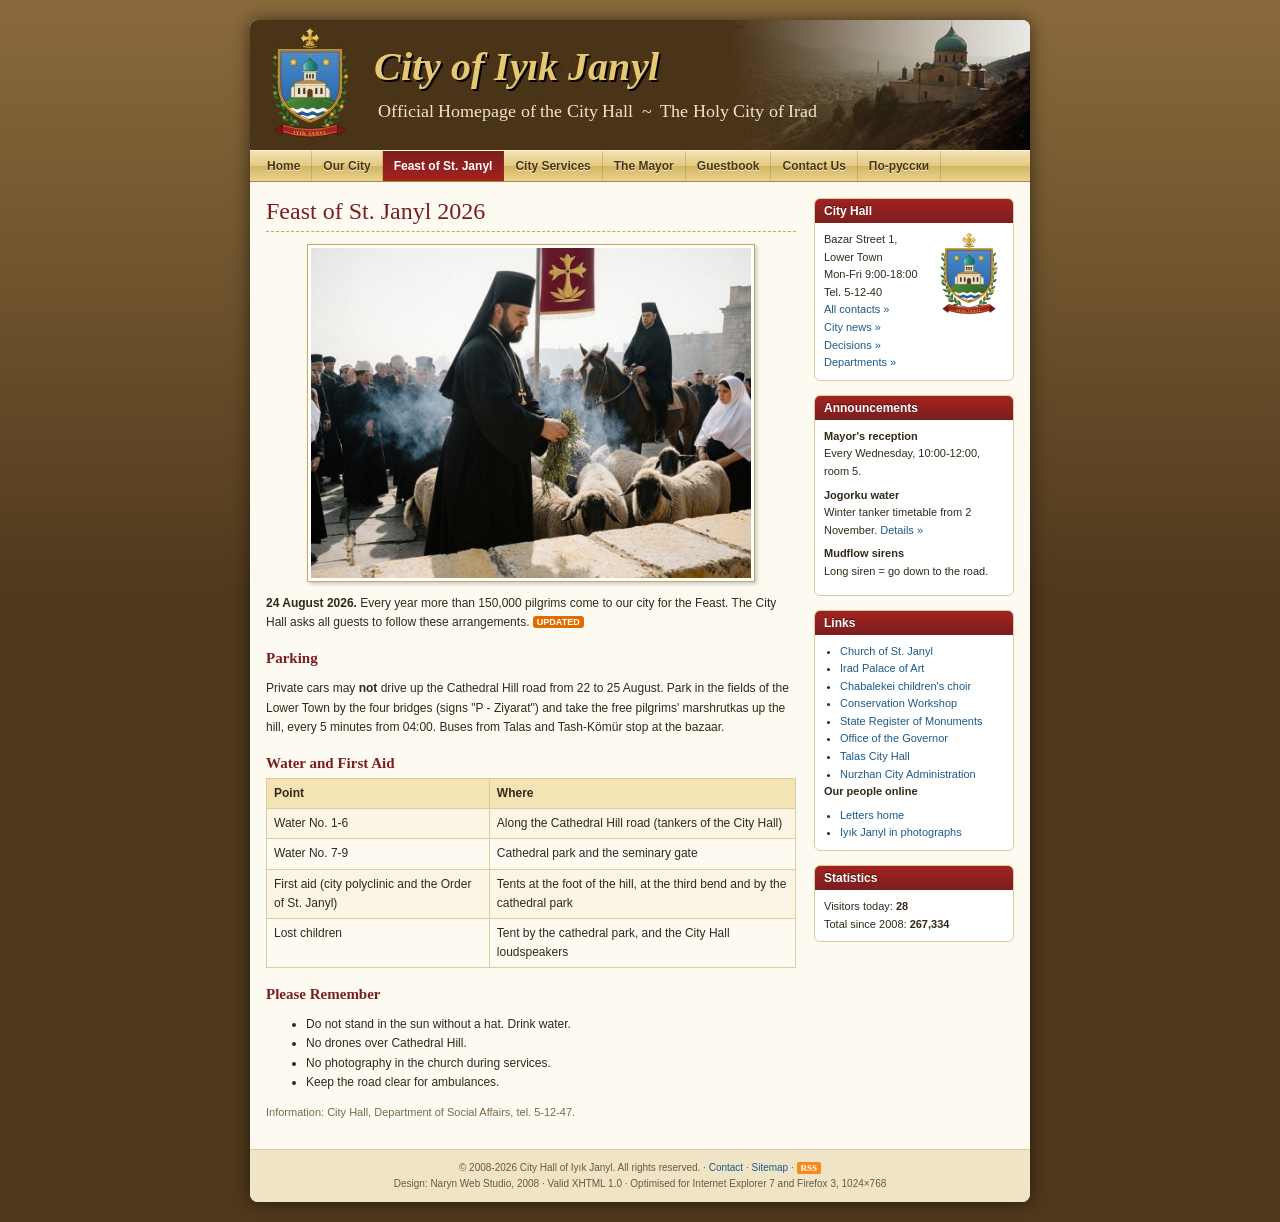
<file: feast.html>
<!DOCTYPE html PUBLIC "-//W3C//DTD XHTML 1.0 Transitional//EN" "http://www.w3.org/TR/xhtml1/DTD/xhtml1-transitional.dtd">
<html xmlns="http://www.w3.org/1999/xhtml" lang="en">
<head>
<meta charset="utf-8" />
<meta name="viewport" content="width=device-width, initial-scale=1" />
<title>Feast of St. Janyl 2026 - City of Iyik Janyl</title>
<meta name="description" content="Information for pilgrims at the Feast of St. Janyl: parking, water, first aid." />
<meta name="keywords" content="Iyik Janyl, Iyık Janyl, city hall, mayor, St. Janyl, feast, pilgrims, Naryn, Irad" />
<meta name="author" content="Mariam Rahimova" />
<!-- template: Naryn Web Studio, April 2008, v1.2. Texts pasted from the old site (FrontPage 2000), please do not change the layout -->
<link rel="canonical" href="https://iyikjanyl.iradgov.org/feast.html" />
<meta property="og:type" content="website" />
<meta property="og:site_name" content="City Hall of Iyık Janyl" />
<meta property="og:url" content="https://iyikjanyl.iradgov.org/feast.html" />
<meta property="og:title" content="Feast of St. Janyl 2026 - City of Iyik Janyl" />
<meta property="og:description" content="Information for pilgrims at the Feast of St. Janyl: parking, water, first aid." />
<meta property="og:image" content="https://iyikjanyl.iradgov.org/assets/og-image.png" />
<meta property="og:image:width" content="1200" />
<meta property="og:image:height" content="630" />
<meta name="twitter:card" content="summary_large_image" />
<meta name="twitter:image" content="https://iyikjanyl.iradgov.org/assets/og-image.png" />
<link rel="shortcut icon" href="/favicon.ico" />
<link rel="apple-touch-icon" href="/apple-touch-icon.png" />
<link rel="stylesheet" type="text/css" href="/iyik.css" />
<script>window.goatcounter=new Object();goatcounter.path=p=>location.host+p;</script>
<script data-goatcounter="https://irad.goatcounter.com/count" async src="//gc.zgo.at/count.js"></script>
<script async src="https://www.googletagmanager.com/gtag/js?id=G-QTS2XFLJD7"></script>
<script>window.dataLayer=window.dataLayer||[];function gtag(){dataLayer.push(arguments);}gtag('js',new Date());gtag('config','G-QTS2XFLJD7');</script>
</head>
<body>
<div id="wrapper">
<div id="header"><a href="/"><img src="/images/banner.jpg" alt="City of Iyik Janyl - Official Website" width="780" height="130" /></a></div>
<div id="menu"><a href="/index.html">Home</a><a href="/city.html">Our City</a><a href="/feast.html" class="current">Feast of St. Janyl</a><a href="/services.html">City Services</a><a href="/mayor.html">The Mayor</a><a href="/guestbook.html">Guestbook</a><a href="/contact.html">Contact Us</a><a href="/ru.html">По-русски</a></div>
<div id="cols">
<div id="content">
<h1>Feast of St. Janyl 2026</h1>
<p class="center"><img src="/images/Feast_of_St_Janyl.jpg" width="440" height="330" class="photo" alt="Feast of St. Janyl"></p>
<p><b>24 August 2026.</b> Every year more than 150,000 pilgrims come to our city for the Feast. The City Hall asks all guests to follow these arrangements. <span class="badge">updated</span></p>
<h2>Parking</h2>
<p>Private cars may <b>not</b> drive up the Cathedral Hill road from 22 to 25 August. Park in the fields of the Lower Town by the four bridges (signs "P - Ziyarat") and take the free pilgrims' marshrutkas up the hill, every 5 minutes from 04:00. Buses from Talas and Tash-Kömür stop at the bazaar.</p>
<h2>Water and First Aid</h2>
<table class="data">
<tr><th>Point</th><th>Where</th></tr>
<tr><td>Water No. 1-6</td><td>Along the Cathedral Hill road (tankers of the City Hall)</td></tr>
<tr><td>Water No. 7-9</td><td>Cathedral park and the seminary gate</td></tr>
<tr><td>First aid (city polyclinic and the Order of St. Janyl)</td><td>Tents at the foot of the hill, at the third bend and by the cathedral park</td></tr>
<tr><td>Lost children</td><td>Tent by the cathedral park, and the City Hall loudspeakers</td></tr>
</table>
<h2>Please Remember</h2>
<ul><li>Do not stand in the sun without a hat. Drink water.</li><li>No drones over Cathedral Hill.</li><li>No photography in the church during services.</li><li>Keep the road clear for ambulances.</li></ul>
<p class="small">Information: City Hall, Department of Social Affairs, tel. 5-12-47.</p>
</div>
<div id="sidebar">
<div class="box"><h3>City Hall</h3><div class="in"><img src="/assets/iyikjanyl-arms.svg" width="70" height="88" alt="Emblem of Iyik Janyl" class="arms" />Bazar Street 1, Lower Town<br />Mon-Fri 9:00-18:00<br />Tel. 5-12-40<br /><a href="/contact.html">All contacts &raquo;</a><br /><a href="/news.html">City news &raquo;</a><br /><a href="/decisions.html">Decisions &raquo;</a><br /><a href="/departments.html">Departments &raquo;</a></div></div>
<div class="box"><h3>Announcements</h3><div class="in"><p><b>Mayor's reception</b><br />Every Wednesday, 10:00-12:00, room 5.</p><p><b>Jogorku water</b><br />Winter tanker timetable from 2 November. <a href="/news.html">Details &raquo;</a></p><p><b>Mudflow sirens</b><br />Long siren = go down to the road.</p></div></div>
<div class="box"><h3>Links</h3><div class="in"><ul><li><a href="https://saintjanyl.org/">Church of St. Janyl</a></li><li><a href="https://palace.korkom.org/">Irad Palace of Art</a></li><li><a href="https://chabalekei.korkom.org/">Chabalekei children's choir</a></li><li><a href="https://palace-workshop.korkom.org/">Conservation Workshop</a></li><li><a href="https://heritage.iradgov.org/">State Register of Monuments</a></li><li><a href="https://iradgov.org/">Office of the Governor</a></li><li><a href="https://talas.iradgov.org/">Talas City Hall</a></li><li><a href="https://nurzhan.iradgov.org/">Nurzhan City Administration</a></li></ul><p><b>Our people online</b></p><ul><li><a href="https://blog.attelkom.net/erkin/">Letters home</a></li><li><a href="https://search.attelkom.net/nohost.html?h=foto.iyikjanyl.ir.ad">Iyık Janyl in photographs</a></li></ul></div></div>
<div class="box"><h3>Statistics</h3><div class="in">Visitors today: <b id="today">0</b><br />Total since 2008: <b id="cnt">0</b></div></div>
</div>
<div class="clear"></div>
</div>
<!-- old footer (2001): Webmaster: <a href="mailto:webmaster@iyikjanyl.id.gov">webmaster@iyikjanyl.id.gov</a> | Last updated 12.03.2001 -->
<div id="footer">&copy; 2008-2026 City Hall of Iyık Janyl. All rights reserved. &middot; <a href="/contact.html">Contact</a> &middot; <a href="/sitemap.xml">Sitemap</a> &middot; <span class="rss">RSS</span><br />
Design: Naryn Web Studio, 2008 &middot; Valid XHTML 1.0 &middot; Optimised for Internet Explorer 7 and Firefox 3, 1024&times;768</div>
</div>
<script>
var d=new Date(),day=Math.floor((d-new Date(2008,3,1))/864e5);
document.getElementById('cnt').innerHTML=(83140+day*27).toLocaleString('en-US');
document.getElementById('today').innerHTML=12+(day*7)%31+d.getHours();
</script>
</body>
</html>
</file>
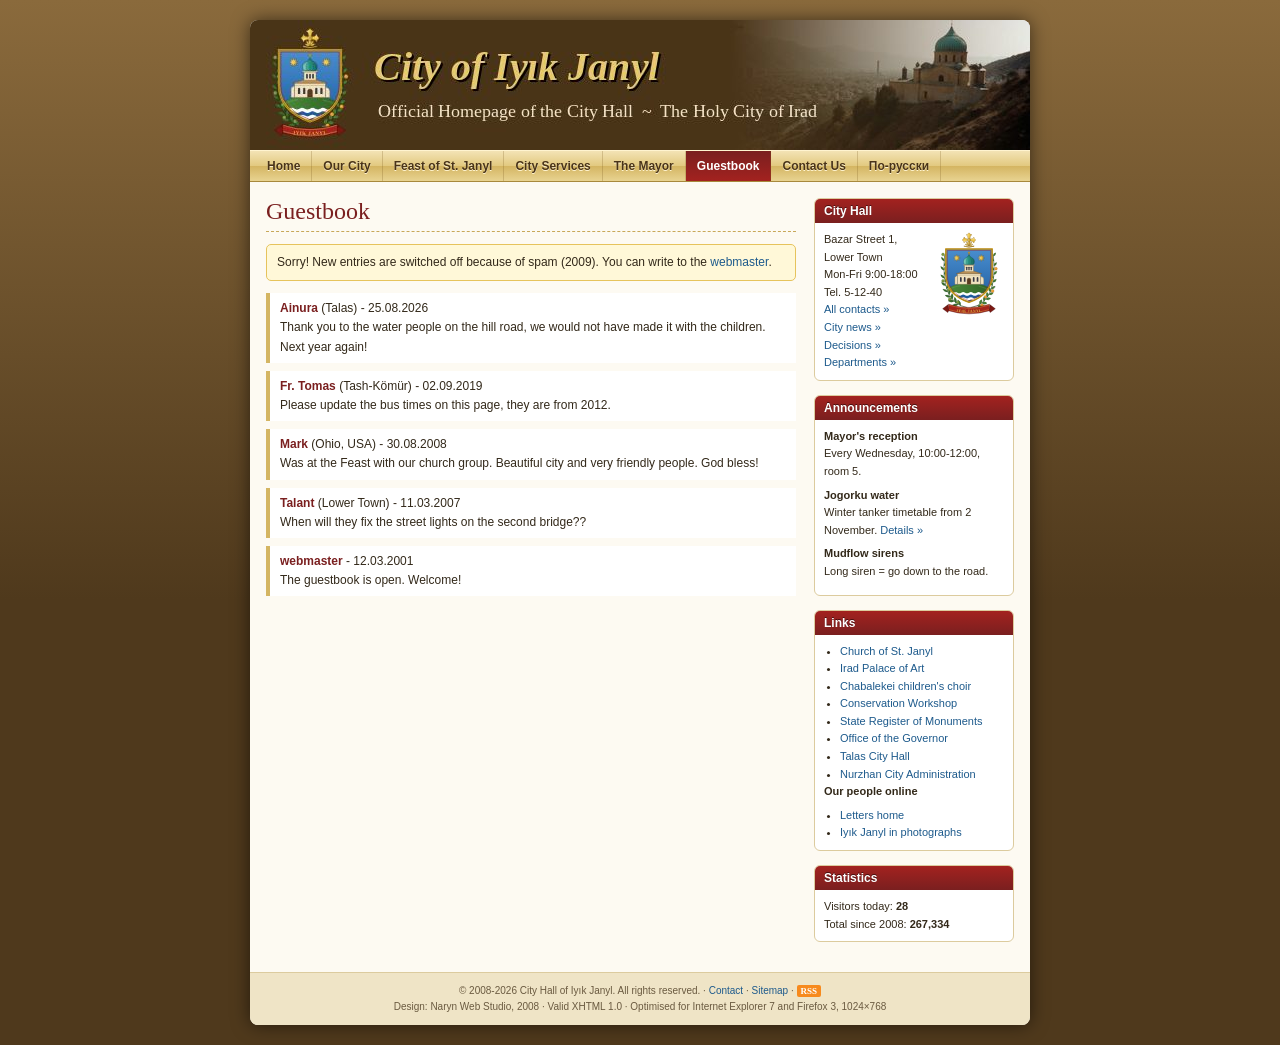
<file: guestbook.html>
<!DOCTYPE html PUBLIC "-//W3C//DTD XHTML 1.0 Transitional//EN" "http://www.w3.org/TR/xhtml1/DTD/xhtml1-transitional.dtd">
<html xmlns="http://www.w3.org/1999/xhtml" lang="en">
<head>
<meta charset="utf-8" />
<meta name="viewport" content="width=device-width, initial-scale=1" />
<title>Guestbook - City of Iyik Janyl</title>
<meta name="description" content="Guestbook of the City Hall of Iyık Janyl." />
<meta name="keywords" content="Iyik Janyl, Iyık Janyl, city hall, mayor, St. Janyl, feast, pilgrims, Naryn, Irad" />
<meta name="author" content="Mariam Rahimova" />
<!-- template: Naryn Web Studio, April 2008, v1.2. Texts pasted from the old site (FrontPage 2000), please do not change the layout -->
<link rel="canonical" href="https://iyikjanyl.iradgov.org/guestbook.html" />
<meta property="og:type" content="website" />
<meta property="og:site_name" content="City Hall of Iyık Janyl" />
<meta property="og:url" content="https://iyikjanyl.iradgov.org/guestbook.html" />
<meta property="og:title" content="Guestbook - City of Iyik Janyl" />
<meta property="og:description" content="Guestbook of the City Hall of Iyık Janyl." />
<meta property="og:image" content="https://iyikjanyl.iradgov.org/assets/og-image.png" />
<meta property="og:image:width" content="1200" />
<meta property="og:image:height" content="630" />
<meta name="twitter:card" content="summary_large_image" />
<meta name="twitter:image" content="https://iyikjanyl.iradgov.org/assets/og-image.png" />
<link rel="shortcut icon" href="/favicon.ico" />
<link rel="apple-touch-icon" href="/apple-touch-icon.png" />
<link rel="stylesheet" type="text/css" href="/iyik.css" />
<script>window.goatcounter=new Object();goatcounter.path=p=>location.host+p;</script>
<script data-goatcounter="https://irad.goatcounter.com/count" async src="//gc.zgo.at/count.js"></script>
<script async src="https://www.googletagmanager.com/gtag/js?id=G-QTS2XFLJD7"></script>
<script>window.dataLayer=window.dataLayer||[];function gtag(){dataLayer.push(arguments);}gtag('js',new Date());gtag('config','G-QTS2XFLJD7');</script>
</head>
<body>
<div id="wrapper">
<div id="header"><a href="/"><img src="/images/banner.jpg" alt="City of Iyik Janyl - Official Website" width="780" height="130" /></a></div>
<div id="menu"><a href="/index.html">Home</a><a href="/city.html">Our City</a><a href="/feast.html">Feast of St. Janyl</a><a href="/services.html">City Services</a><a href="/mayor.html">The Mayor</a><a href="/guestbook.html" class="current">Guestbook</a><a href="/contact.html">Contact Us</a><a href="/ru.html">По-русски</a></div>
<div id="cols">
<div id="content">
<h1>Guestbook</h1>
<p class="uc">Sorry! New entries are switched off because of spam (2009). You can write to the <a href="mailto:webmaster@iyikjanyl.iradgov.org">webmaster</a>.</p>
<div class="gb"><b>Ainura</b> (Talas) - 25.08.2026<br />Thank you to the water people on the hill road, we would not have made it with the children. Next year again!</div>
<div class="gb"><b>Fr. Tomas</b> (Tash-Kömür) - 02.09.2019<br />Please update the bus times on this page, they are from 2012.</div>
<div class="gb"><b>Mark</b> (Ohio, USA) - 30.08.2008<br />Was at the Feast with our church group. Beautiful city and very friendly people. God bless!</div>
<div class="gb"><b>Talant</b> (Lower Town) - 11.03.2007<br />When will they fix the street lights on the second bridge??</div>
<div class="gb"><b>webmaster</b> - 12.03.2001<br />The guestbook is open. Welcome!</div>
</div>
<div id="sidebar">
<div class="box"><h3>City Hall</h3><div class="in"><img src="/assets/iyikjanyl-arms.svg" width="70" height="88" alt="Emblem of Iyik Janyl" class="arms" />Bazar Street 1, Lower Town<br />Mon-Fri 9:00-18:00<br />Tel. 5-12-40<br /><a href="/contact.html">All contacts &raquo;</a><br /><a href="/news.html">City news &raquo;</a><br /><a href="/decisions.html">Decisions &raquo;</a><br /><a href="/departments.html">Departments &raquo;</a></div></div>
<div class="box"><h3>Announcements</h3><div class="in"><p><b>Mayor's reception</b><br />Every Wednesday, 10:00-12:00, room 5.</p><p><b>Jogorku water</b><br />Winter tanker timetable from 2 November. <a href="/news.html">Details &raquo;</a></p><p><b>Mudflow sirens</b><br />Long siren = go down to the road.</p></div></div>
<div class="box"><h3>Links</h3><div class="in"><ul><li><a href="https://saintjanyl.org/">Church of St. Janyl</a></li><li><a href="https://palace.korkom.org/">Irad Palace of Art</a></li><li><a href="https://chabalekei.korkom.org/">Chabalekei children's choir</a></li><li><a href="https://palace-workshop.korkom.org/">Conservation Workshop</a></li><li><a href="https://heritage.iradgov.org/">State Register of Monuments</a></li><li><a href="https://iradgov.org/">Office of the Governor</a></li><li><a href="https://talas.iradgov.org/">Talas City Hall</a></li><li><a href="https://nurzhan.iradgov.org/">Nurzhan City Administration</a></li></ul><p><b>Our people online</b></p><ul><li><a href="https://blog.attelkom.net/erkin/">Letters home</a></li><li><a href="https://search.attelkom.net/nohost.html?h=foto.iyikjanyl.ir.ad">Iyık Janyl in photographs</a></li></ul></div></div>
<div class="box"><h3>Statistics</h3><div class="in">Visitors today: <b id="today">0</b><br />Total since 2008: <b id="cnt">0</b></div></div>
</div>
<div class="clear"></div>
</div>
<!-- old footer (2001): Webmaster: <a href="mailto:webmaster@iyikjanyl.id.gov">webmaster@iyikjanyl.id.gov</a> | Last updated 12.03.2001 -->
<div id="footer">&copy; 2008-2026 City Hall of Iyık Janyl. All rights reserved. &middot; <a href="/contact.html">Contact</a> &middot; <a href="/sitemap.xml">Sitemap</a> &middot; <span class="rss">RSS</span><br />
Design: Naryn Web Studio, 2008 &middot; Valid XHTML 1.0 &middot; Optimised for Internet Explorer 7 and Firefox 3, 1024&times;768</div>
</div>
<script>
var d=new Date(),day=Math.floor((d-new Date(2008,3,1))/864e5);
document.getElementById('cnt').innerHTML=(83140+day*27).toLocaleString('en-US');
document.getElementById('today').innerHTML=12+(day*7)%31+d.getHours();
</script>
</body>
</html>
</file>
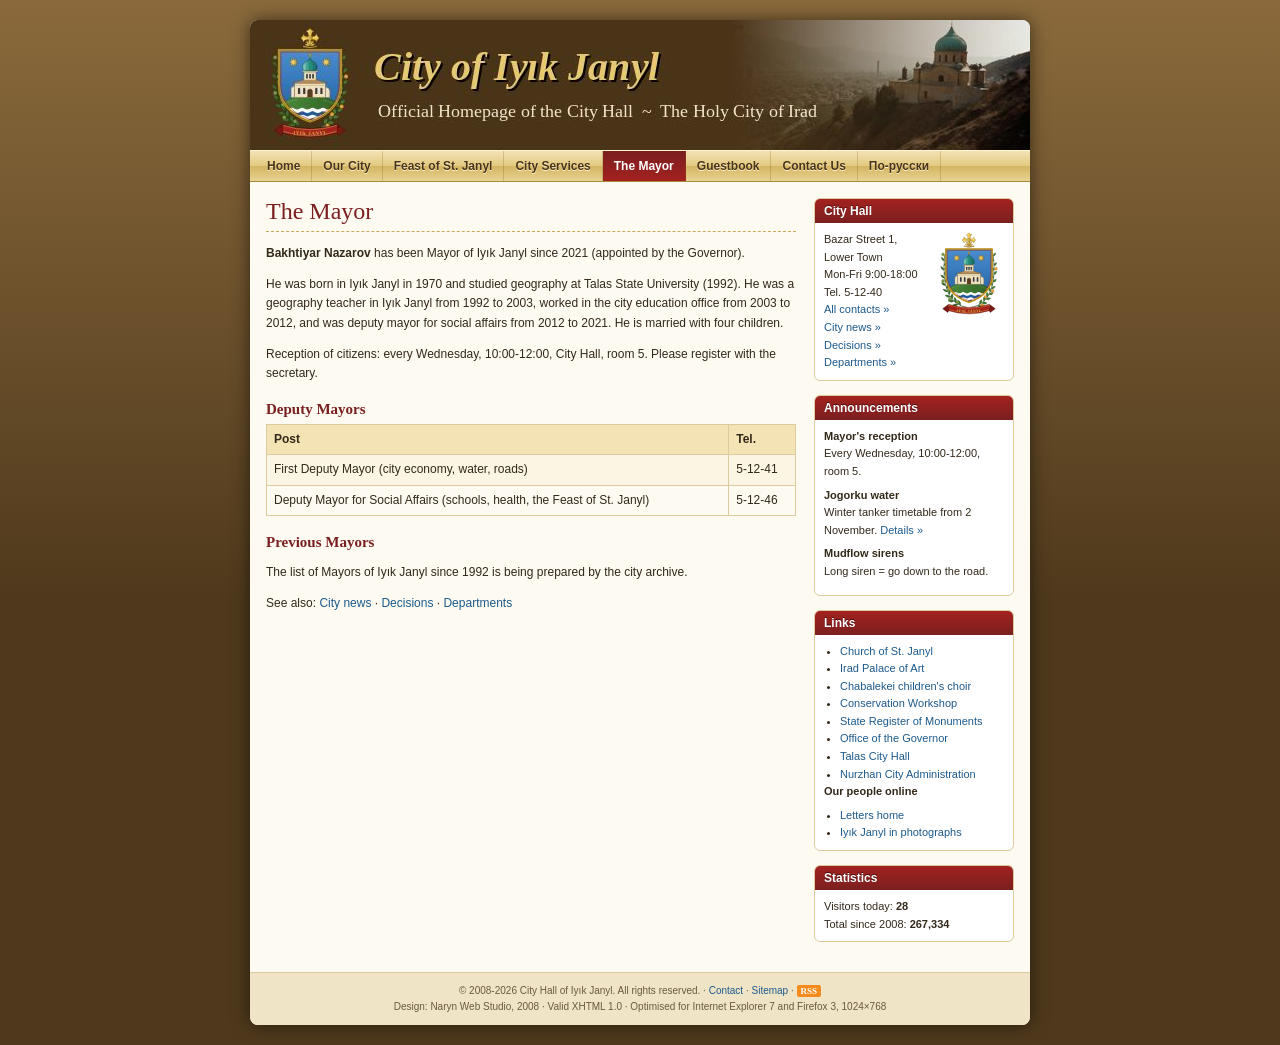
<file: mayor.html>
<!DOCTYPE html PUBLIC "-//W3C//DTD XHTML 1.0 Transitional//EN" "http://www.w3.org/TR/xhtml1/DTD/xhtml1-transitional.dtd">
<html xmlns="http://www.w3.org/1999/xhtml" lang="en">
<head>
<meta charset="utf-8" />
<meta name="viewport" content="width=device-width, initial-scale=1" />
<title>The Mayor - City of Iyik Janyl</title>
<meta name="description" content="Bakhtiyar Nazarov, Mayor of Iyık Janyl." />
<meta name="keywords" content="Iyik Janyl, Iyık Janyl, city hall, mayor, St. Janyl, feast, pilgrims, Naryn, Irad" />
<meta name="author" content="Mariam Rahimova" />
<!-- template: Naryn Web Studio, April 2008, v1.2. Texts pasted from the old site (FrontPage 2000), please do not change the layout -->
<link rel="canonical" href="https://iyikjanyl.iradgov.org/mayor.html" />
<meta property="og:type" content="website" />
<meta property="og:site_name" content="City Hall of Iyık Janyl" />
<meta property="og:url" content="https://iyikjanyl.iradgov.org/mayor.html" />
<meta property="og:title" content="The Mayor - City of Iyik Janyl" />
<meta property="og:description" content="Bakhtiyar Nazarov, Mayor of Iyık Janyl." />
<meta property="og:image" content="https://iyikjanyl.iradgov.org/assets/og-image.png" />
<meta property="og:image:width" content="1200" />
<meta property="og:image:height" content="630" />
<meta name="twitter:card" content="summary_large_image" />
<meta name="twitter:image" content="https://iyikjanyl.iradgov.org/assets/og-image.png" />
<link rel="shortcut icon" href="/favicon.ico" />
<link rel="apple-touch-icon" href="/apple-touch-icon.png" />
<link rel="stylesheet" type="text/css" href="/iyik.css" />
<script>window.goatcounter=new Object();goatcounter.path=p=>location.host+p;</script>
<script data-goatcounter="https://irad.goatcounter.com/count" async src="//gc.zgo.at/count.js"></script>
<script async src="https://www.googletagmanager.com/gtag/js?id=G-QTS2XFLJD7"></script>
<script>window.dataLayer=window.dataLayer||[];function gtag(){dataLayer.push(arguments);}gtag('js',new Date());gtag('config','G-QTS2XFLJD7');</script>
</head>
<body>
<div id="wrapper">
<div id="header"><a href="/"><img src="/images/banner.jpg" alt="City of Iyik Janyl - Official Website" width="780" height="130" /></a></div>
<div id="menu"><a href="/index.html">Home</a><a href="/city.html">Our City</a><a href="/feast.html">Feast of St. Janyl</a><a href="/services.html">City Services</a><a href="/mayor.html" class="current">The Mayor</a><a href="/guestbook.html">Guestbook</a><a href="/contact.html">Contact Us</a><a href="/ru.html">По-русски</a></div>
<div id="cols">
<div id="content">
<h1>The Mayor</h1>
<p><b>Bakhtiyar Nazarov</b> has been Mayor of Iyık Janyl since 2021 (appointed by the Governor).</p>
<p>He was born in Iyık Janyl in 1970 and studied geography at Talas State University (1992). He was a geography teacher in Iyık Janyl from 1992 to 2003, worked in the city education office from 2003 to 2012, and was deputy mayor for social affairs from 2012 to 2021. He is married with four children.</p>
<p>Reception of citizens: every Wednesday, 10:00-12:00, City Hall, room 5. Please register with the secretary.</p>
<h2>Deputy Mayors</h2>
<table class="data"><tr><th>Post</th><th>Tel.</th></tr>
<tr><td>First Deputy Mayor (city economy, water, roads)</td><td>5-12-41</td></tr>
<tr><td>Deputy Mayor for Social Affairs (schools, health, the Feast of St. Janyl)</td><td>5-12-46</td></tr></table>
<h2>Previous Mayors</h2>
<p>The list of Mayors of Iyık Janyl since 1992 is being prepared by the city archive.</p>
<p>See also: <a href="news.html">City news</a> &middot; <a href="decisions.html">Decisions</a> &middot; <a href="departments.html">Departments</a></p>
</div>
<div id="sidebar">
<div class="box"><h3>City Hall</h3><div class="in"><img src="/assets/iyikjanyl-arms.svg" width="70" height="88" alt="Emblem of Iyik Janyl" class="arms" />Bazar Street 1, Lower Town<br />Mon-Fri 9:00-18:00<br />Tel. 5-12-40<br /><a href="/contact.html">All contacts &raquo;</a><br /><a href="/news.html">City news &raquo;</a><br /><a href="/decisions.html">Decisions &raquo;</a><br /><a href="/departments.html">Departments &raquo;</a></div></div>
<div class="box"><h3>Announcements</h3><div class="in"><p><b>Mayor's reception</b><br />Every Wednesday, 10:00-12:00, room 5.</p><p><b>Jogorku water</b><br />Winter tanker timetable from 2 November. <a href="/news.html">Details &raquo;</a></p><p><b>Mudflow sirens</b><br />Long siren = go down to the road.</p></div></div>
<div class="box"><h3>Links</h3><div class="in"><ul><li><a href="https://saintjanyl.org/">Church of St. Janyl</a></li><li><a href="https://palace.korkom.org/">Irad Palace of Art</a></li><li><a href="https://chabalekei.korkom.org/">Chabalekei children's choir</a></li><li><a href="https://palace-workshop.korkom.org/">Conservation Workshop</a></li><li><a href="https://heritage.iradgov.org/">State Register of Monuments</a></li><li><a href="https://iradgov.org/">Office of the Governor</a></li><li><a href="https://talas.iradgov.org/">Talas City Hall</a></li><li><a href="https://nurzhan.iradgov.org/">Nurzhan City Administration</a></li></ul><p><b>Our people online</b></p><ul><li><a href="https://blog.attelkom.net/erkin/">Letters home</a></li><li><a href="https://search.attelkom.net/nohost.html?h=foto.iyikjanyl.ir.ad">Iyık Janyl in photographs</a></li></ul></div></div>
<div class="box"><h3>Statistics</h3><div class="in">Visitors today: <b id="today">0</b><br />Total since 2008: <b id="cnt">0</b></div></div>
</div>
<div class="clear"></div>
</div>
<!-- old footer (2001): Webmaster: <a href="mailto:webmaster@iyikjanyl.id.gov">webmaster@iyikjanyl.id.gov</a> | Last updated 12.03.2001 -->
<div id="footer">&copy; 2008-2026 City Hall of Iyık Janyl. All rights reserved. &middot; <a href="/contact.html">Contact</a> &middot; <a href="/sitemap.xml">Sitemap</a> &middot; <span class="rss">RSS</span><br />
Design: Naryn Web Studio, 2008 &middot; Valid XHTML 1.0 &middot; Optimised for Internet Explorer 7 and Firefox 3, 1024&times;768</div>
</div>
<script>
var d=new Date(),day=Math.floor((d-new Date(2008,3,1))/864e5);
document.getElementById('cnt').innerHTML=(83140+day*27).toLocaleString('en-US');
document.getElementById('today').innerHTML=12+(day*7)%31+d.getHours();
</script>
</body>
</html>
</file>
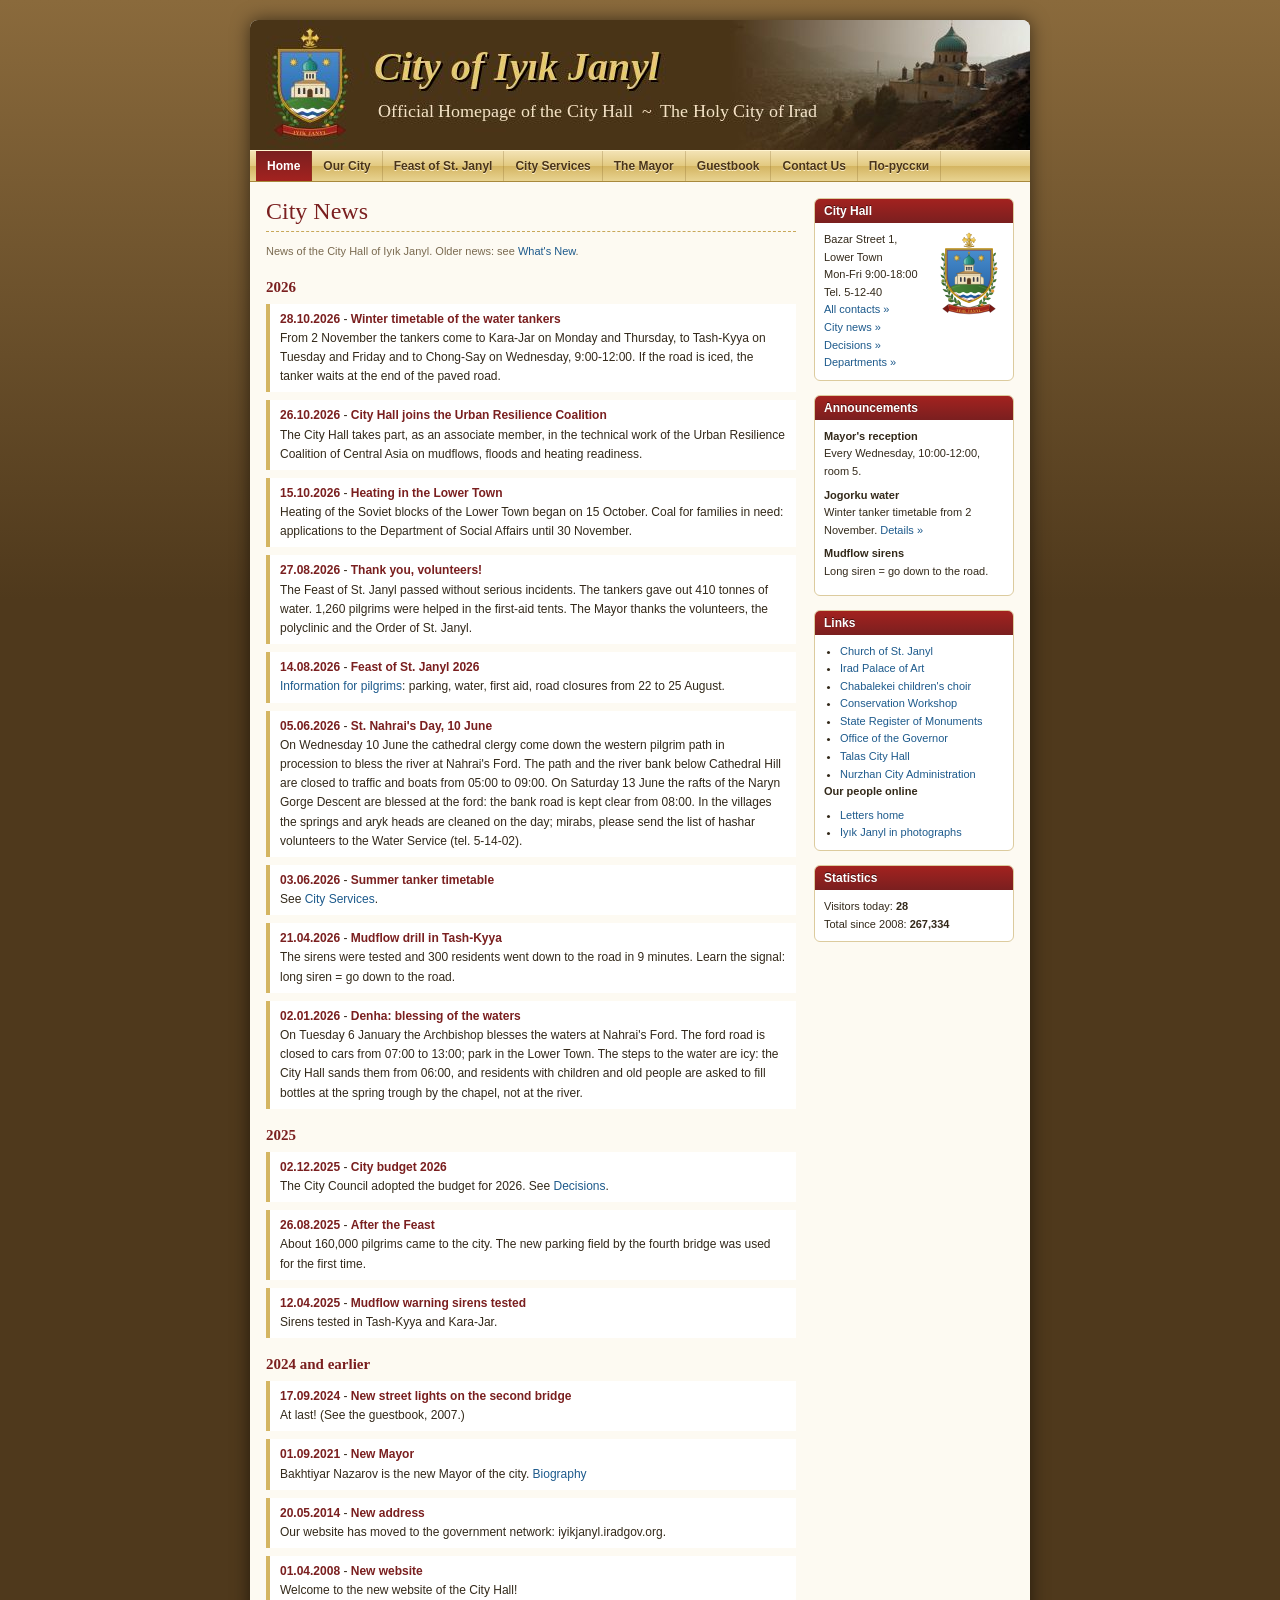
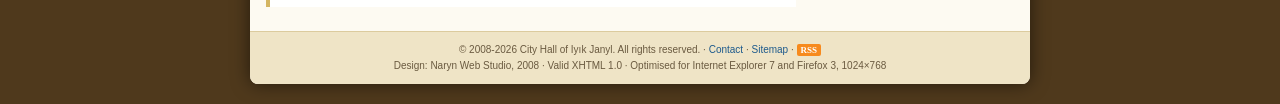
<file: news.html>
<!DOCTYPE html PUBLIC "-//W3C//DTD XHTML 1.0 Transitional//EN" "http://www.w3.org/TR/xhtml1/DTD/xhtml1-transitional.dtd">
<html xmlns="http://www.w3.org/1999/xhtml" lang="en">
<head>
<meta charset="utf-8" />
<meta name="viewport" content="width=device-width, initial-scale=1" />
<title>City News - City of Iyik Janyl</title>
<meta name="description" content="News of the City Hall of Iyık Janyl: water tankers, heating, the Feast of St. Janyl, mudflow drills." />
<meta name="keywords" content="Iyik Janyl, Iyık Janyl, city hall, mayor, St. Janyl, feast, pilgrims, Naryn, Irad" />
<meta name="author" content="Mariam Rahimova" />
<!-- template: Naryn Web Studio, April 2008, v1.2. Texts pasted from the old site (FrontPage 2000), please do not change the layout -->
<link rel="canonical" href="https://iyikjanyl.iradgov.org/news.html" />
<meta property="og:type" content="website" />
<meta property="og:site_name" content="City Hall of Iyık Janyl" />
<meta property="og:url" content="https://iyikjanyl.iradgov.org/news.html" />
<meta property="og:title" content="City News - City of Iyik Janyl" />
<meta property="og:description" content="News of the City Hall of Iyık Janyl: water tankers, heating, the Feast of St. Janyl, mudflow drills." />
<meta property="og:image" content="https://iyikjanyl.iradgov.org/assets/og-image.png" />
<meta property="og:image:width" content="1200" />
<meta property="og:image:height" content="630" />
<meta name="twitter:card" content="summary_large_image" />
<meta name="twitter:image" content="https://iyikjanyl.iradgov.org/assets/og-image.png" />
<link rel="shortcut icon" href="/favicon.ico" />
<link rel="apple-touch-icon" href="/apple-touch-icon.png" />
<link rel="stylesheet" type="text/css" href="/iyik.css" />
<script>window.goatcounter=new Object();goatcounter.path=p=>location.host+p;</script>
<script data-goatcounter="https://irad.goatcounter.com/count" async src="//gc.zgo.at/count.js"></script>
<script async src="https://www.googletagmanager.com/gtag/js?id=G-QTS2XFLJD7"></script>
<script>window.dataLayer=window.dataLayer||[];function gtag(){dataLayer.push(arguments);}gtag('js',new Date());gtag('config','G-QTS2XFLJD7');</script>
</head>
<body>
<div id="wrapper">
<div id="header"><a href="/"><img src="/images/banner.jpg" alt="City of Iyik Janyl - Official Website" width="780" height="130" /></a></div>
<div id="menu"><a href="/index.html" class="current">Home</a><a href="/city.html">Our City</a><a href="/feast.html">Feast of St. Janyl</a><a href="/services.html">City Services</a><a href="/mayor.html">The Mayor</a><a href="/guestbook.html">Guestbook</a><a href="/contact.html">Contact Us</a><a href="/ru.html">По-русски</a></div>
<div id="cols">
<div id="content">
<h1>City News</h1>
<p class="small">News of the City Hall of Iyık Janyl. Older news: see <a href="index.html">What's New</a>.</p>
<h2>2026</h2>
<div class="gb"><b>28.10.2026</b> - <b>Winter timetable of the water tankers</b><br />From 2 November the tankers come to Kara-Jar on Monday and Thursday, to Tash-Kyya on Tuesday and Friday and to Chong-Say on Wednesday, 9:00-12:00. If the road is iced, the tanker waits at the end of the paved road.</div>
<div class="gb"><b>26.10.2026</b> - <b>City Hall joins the Urban Resilience Coalition</b><br />The City Hall takes part, as an associate member, in the technical work of the Urban Resilience Coalition of Central Asia on mudflows, floods and heating readiness.</div>
<div class="gb"><b>15.10.2026</b> - <b>Heating in the Lower Town</b><br />Heating of the Soviet blocks of the Lower Town began on 15 October. Coal for families in need: applications to the Department of Social Affairs until 30 November.</div>
<div class="gb"><b>27.08.2026</b> - <b>Thank you, volunteers!</b><br />The Feast of St. Janyl passed without serious incidents. The tankers gave out 410 tonnes of water. 1,260 pilgrims were helped in the first-aid tents. The Mayor thanks the volunteers, the polyclinic and the Order of St. Janyl.</div>
<div class="gb"><b>14.08.2026</b> - <b>Feast of St. Janyl 2026</b><br /><a href="feast.html">Information for pilgrims</a>: parking, water, first aid, road closures from 22 to 25 August.</div>
<div class="gb"><b>05.06.2026</b> - <b>St. Nahrai's Day, 10 June</b><br />On Wednesday 10 June the cathedral clergy come down the western pilgrim path in procession to bless the river at Nahrai's Ford. The path and the river bank below Cathedral Hill are closed to traffic and boats from 05:00 to 09:00. On Saturday 13 June the rafts of the Naryn Gorge Descent are blessed at the ford: the bank road is kept clear from 08:00. In the villages the springs and aryk heads are cleaned on the day; mirabs, please send the list of hashar volunteers to the Water Service (tel. 5-14-02).</div>
<div class="gb"><b>03.06.2026</b> - <b>Summer tanker timetable</b><br />See <a href="services.html">City Services</a>.</div>
<div class="gb"><b>21.04.2026</b> - <b>Mudflow drill in Tash-Kyya</b><br />The sirens were tested and 300 residents went down to the road in 9 minutes. Learn the signal: long siren = go down to the road.</div>
<div class="gb"><b>02.01.2026</b> - <b>Denha: blessing of the waters</b><br />On Tuesday 6 January the Archbishop blesses the waters at Nahrai's Ford. The ford road is closed to cars from 07:00 to 13:00; park in the Lower Town. The steps to the water are icy: the City Hall sands them from 06:00, and residents with children and old people are asked to fill bottles at the spring trough by the chapel, not at the river.</div>
<h2>2025</h2>
<div class="gb"><b>02.12.2025</b> - <b>City budget 2026</b><br />The City Council adopted the budget for 2026. See <a href="decisions.html">Decisions</a>.</div>
<div class="gb"><b>26.08.2025</b> - <b>After the Feast</b><br />About 160,000 pilgrims came to the city. The new parking field by the fourth bridge was used for the first time.</div>
<div class="gb"><b>12.04.2025</b> - <b>Mudflow warning sirens tested</b><br />Sirens tested in Tash-Kyya and Kara-Jar.</div>
<h2>2024 and earlier</h2>
<div class="gb"><b>17.09.2024</b> - <b>New street lights on the second bridge</b><br />At last! (See the guestbook, 2007.)</div>
<div class="gb"><b>01.09.2021</b> - <b>New Mayor</b><br />Bakhtiyar Nazarov is the new Mayor of the city. <a href="mayor.html">Biography</a></div>
<div class="gb"><b>20.05.2014</b> - <b>New address</b><br />Our website has moved to the government network: iyikjanyl.iradgov.org.</div>
<div class="gb"><b>01.04.2008</b> - <b>New website</b><br />Welcome to the new website of the City Hall!</div>
</div>
<div id="sidebar">
<div class="box"><h3>City Hall</h3><div class="in"><img src="/assets/iyikjanyl-arms.svg" width="70" height="88" alt="Emblem of Iyik Janyl" class="arms" />Bazar Street 1, Lower Town<br />Mon-Fri 9:00-18:00<br />Tel. 5-12-40<br /><a href="/contact.html">All contacts &raquo;</a><br /><a href="/news.html">City news &raquo;</a><br /><a href="/decisions.html">Decisions &raquo;</a><br /><a href="/departments.html">Departments &raquo;</a></div></div>
<div class="box"><h3>Announcements</h3><div class="in"><p><b>Mayor's reception</b><br />Every Wednesday, 10:00-12:00, room 5.</p><p><b>Jogorku water</b><br />Winter tanker timetable from 2 November. <a href="/news.html">Details &raquo;</a></p><p><b>Mudflow sirens</b><br />Long siren = go down to the road.</p></div></div>
<div class="box"><h3>Links</h3><div class="in"><ul><li><a href="https://saintjanyl.org/">Church of St. Janyl</a></li><li><a href="https://palace.korkom.org/">Irad Palace of Art</a></li><li><a href="https://chabalekei.korkom.org/">Chabalekei children's choir</a></li><li><a href="https://palace-workshop.korkom.org/">Conservation Workshop</a></li><li><a href="https://heritage.iradgov.org/">State Register of Monuments</a></li><li><a href="https://iradgov.org/">Office of the Governor</a></li><li><a href="https://talas.iradgov.org/">Talas City Hall</a></li><li><a href="https://nurzhan.iradgov.org/">Nurzhan City Administration</a></li></ul><p><b>Our people online</b></p><ul><li><a href="https://blog.attelkom.net/erkin/">Letters home</a></li><li><a href="https://search.attelkom.net/nohost.html?h=foto.iyikjanyl.ir.ad">Iyık Janyl in photographs</a></li></ul></div></div>
<div class="box"><h3>Statistics</h3><div class="in">Visitors today: <b id="today">0</b><br />Total since 2008: <b id="cnt">0</b></div></div>
</div>
<div class="clear"></div>
</div>
<!-- old footer (2001): Webmaster: <a href="mailto:webmaster@iyikjanyl.id.gov">webmaster@iyikjanyl.id.gov</a> | Last updated 12.03.2001 -->
<div id="footer">&copy; 2008-2026 City Hall of Iyık Janyl. All rights reserved. &middot; <a href="/contact.html">Contact</a> &middot; <a href="/sitemap.xml">Sitemap</a> &middot; <span class="rss">RSS</span><br />
Design: Naryn Web Studio, 2008 &middot; Valid XHTML 1.0 &middot; Optimised for Internet Explorer 7 and Firefox 3, 1024&times;768</div>
</div>
<script>
var d=new Date(),day=Math.floor((d-new Date(2008,3,1))/864e5);
document.getElementById('cnt').innerHTML=(83140+day*27).toLocaleString('en-US');
document.getElementById('today').innerHTML=12+(day*7)%31+d.getHours();
</script>
</body>
</html>
</file>
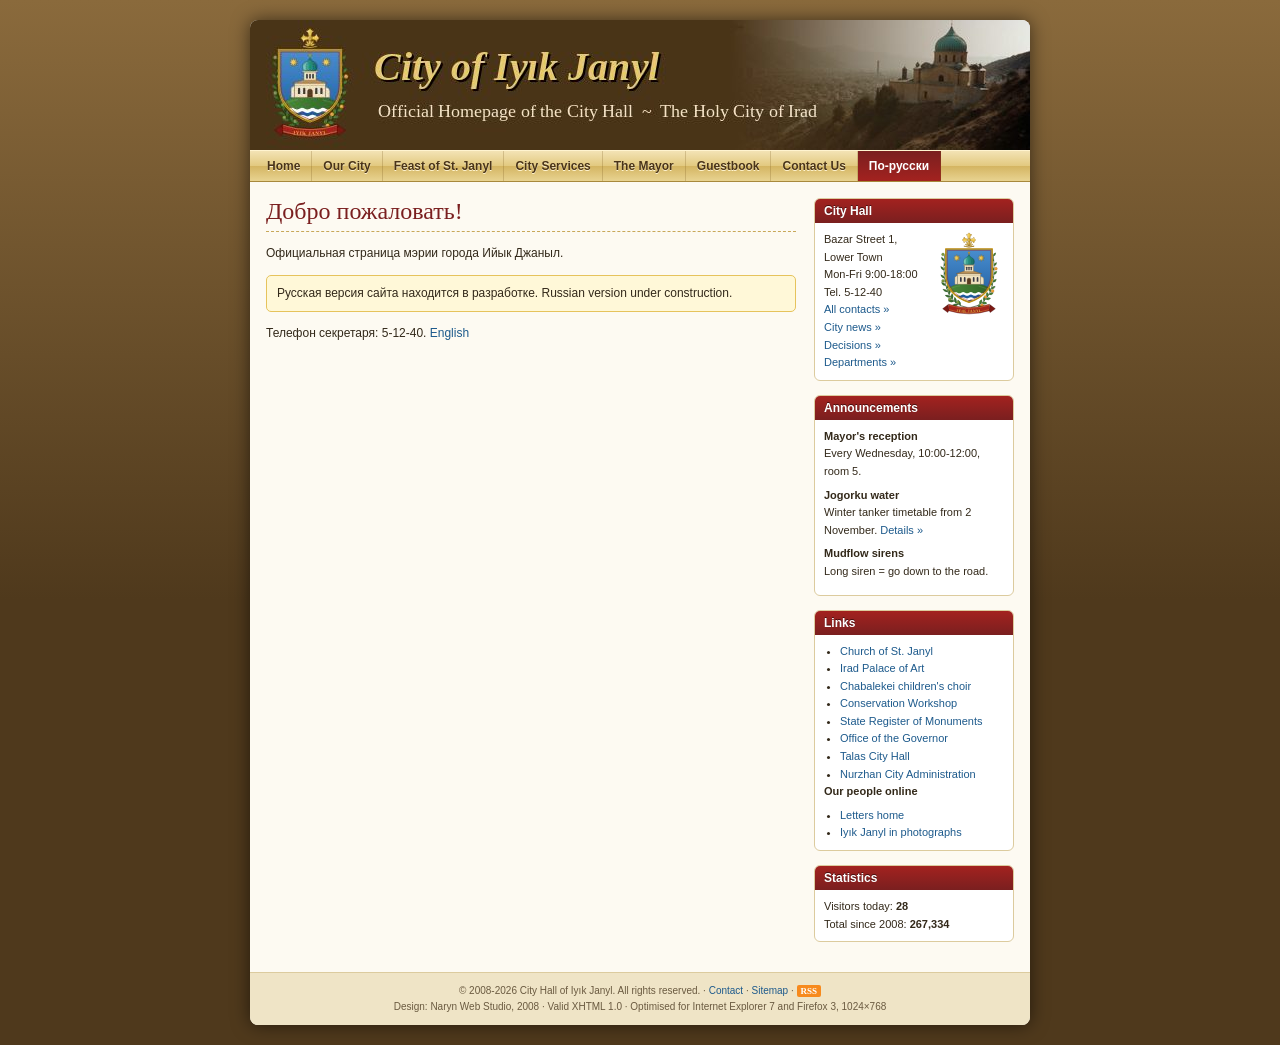
<file: ru.html>
<!DOCTYPE html PUBLIC "-//W3C//DTD XHTML 1.0 Transitional//EN" "http://www.w3.org/TR/xhtml1/DTD/xhtml1-transitional.dtd">
<html xmlns="http://www.w3.org/1999/xhtml" lang="en">
<head>
<meta charset="utf-8" />
<meta name="viewport" content="width=device-width, initial-scale=1" />
<title>Мэрия города Ийык Джаныл</title>
<meta name="description" content="Мэрия города Ийык Джаныл." />
<meta name="keywords" content="Iyik Janyl, Iyık Janyl, city hall, mayor, St. Janyl, feast, pilgrims, Naryn, Irad" />
<meta name="author" content="Mariam Rahimova" />
<!-- template: Naryn Web Studio, April 2008, v1.2. Texts pasted from the old site (FrontPage 2000), please do not change the layout -->
<link rel="canonical" href="https://iyikjanyl.iradgov.org/ru.html" />
<meta property="og:type" content="website" />
<meta property="og:site_name" content="City Hall of Iyık Janyl" />
<meta property="og:url" content="https://iyikjanyl.iradgov.org/ru.html" />
<meta property="og:title" content="Мэрия города Ийык Джаныл" />
<meta property="og:description" content="Мэрия города Ийык Джаныл." />
<meta property="og:image" content="https://iyikjanyl.iradgov.org/assets/og-image.png" />
<meta property="og:image:width" content="1200" />
<meta property="og:image:height" content="630" />
<meta name="twitter:card" content="summary_large_image" />
<meta name="twitter:image" content="https://iyikjanyl.iradgov.org/assets/og-image.png" />
<link rel="shortcut icon" href="/favicon.ico" />
<link rel="apple-touch-icon" href="/apple-touch-icon.png" />
<link rel="stylesheet" type="text/css" href="/iyik.css" />
<script>window.goatcounter=new Object();goatcounter.path=p=>location.host+p;</script>
<script data-goatcounter="https://irad.goatcounter.com/count" async src="//gc.zgo.at/count.js"></script>
<script async src="https://www.googletagmanager.com/gtag/js?id=G-QTS2XFLJD7"></script>
<script>window.dataLayer=window.dataLayer||[];function gtag(){dataLayer.push(arguments);}gtag('js',new Date());gtag('config','G-QTS2XFLJD7');</script>
</head>
<body>
<div id="wrapper">
<div id="header"><a href="/"><img src="/images/banner.jpg" alt="City of Iyik Janyl - Official Website" width="780" height="130" /></a></div>
<div id="menu"><a href="/index.html">Home</a><a href="/city.html">Our City</a><a href="/feast.html">Feast of St. Janyl</a><a href="/services.html">City Services</a><a href="/mayor.html">The Mayor</a><a href="/guestbook.html">Guestbook</a><a href="/contact.html">Contact Us</a><a href="/ru.html" class="current">По-русски</a></div>
<div id="cols">
<div id="content">
<h1>Добро пожаловать!</h1>
<p>Официальная страница мэрии города Ийык Джаныл.</p>
<p class="uc">Русская версия сайта находится в разработке. Russian version under construction.</p>
<p>Телефон секретаря: 5-12-40. <a href="index.html">English</a></p>
</div>
<div id="sidebar">
<div class="box"><h3>City Hall</h3><div class="in"><img src="/assets/iyikjanyl-arms.svg" width="70" height="88" alt="Emblem of Iyik Janyl" class="arms" />Bazar Street 1, Lower Town<br />Mon-Fri 9:00-18:00<br />Tel. 5-12-40<br /><a href="/contact.html">All contacts &raquo;</a><br /><a href="/news.html">City news &raquo;</a><br /><a href="/decisions.html">Decisions &raquo;</a><br /><a href="/departments.html">Departments &raquo;</a></div></div>
<div class="box"><h3>Announcements</h3><div class="in"><p><b>Mayor's reception</b><br />Every Wednesday, 10:00-12:00, room 5.</p><p><b>Jogorku water</b><br />Winter tanker timetable from 2 November. <a href="/news.html">Details &raquo;</a></p><p><b>Mudflow sirens</b><br />Long siren = go down to the road.</p></div></div>
<div class="box"><h3>Links</h3><div class="in"><ul><li><a href="https://saintjanyl.org/">Church of St. Janyl</a></li><li><a href="https://palace.korkom.org/">Irad Palace of Art</a></li><li><a href="https://chabalekei.korkom.org/">Chabalekei children's choir</a></li><li><a href="https://palace-workshop.korkom.org/">Conservation Workshop</a></li><li><a href="https://heritage.iradgov.org/">State Register of Monuments</a></li><li><a href="https://iradgov.org/">Office of the Governor</a></li><li><a href="https://talas.iradgov.org/">Talas City Hall</a></li><li><a href="https://nurzhan.iradgov.org/">Nurzhan City Administration</a></li></ul><p><b>Our people online</b></p><ul><li><a href="https://blog.attelkom.net/erkin/">Letters home</a></li><li><a href="https://search.attelkom.net/nohost.html?h=foto.iyikjanyl.ir.ad">Iyık Janyl in photographs</a></li></ul></div></div>
<div class="box"><h3>Statistics</h3><div class="in">Visitors today: <b id="today">0</b><br />Total since 2008: <b id="cnt">0</b></div></div>
</div>
<div class="clear"></div>
</div>
<!-- old footer (2001): Webmaster: <a href="mailto:webmaster@iyikjanyl.id.gov">webmaster@iyikjanyl.id.gov</a> | Last updated 12.03.2001 -->
<div id="footer">&copy; 2008-2026 City Hall of Iyık Janyl. All rights reserved. &middot; <a href="/contact.html">Contact</a> &middot; <a href="/sitemap.xml">Sitemap</a> &middot; <span class="rss">RSS</span><br />
Design: Naryn Web Studio, 2008 &middot; Valid XHTML 1.0 &middot; Optimised for Internet Explorer 7 and Firefox 3, 1024&times;768</div>
</div>
<script>
var d=new Date(),day=Math.floor((d-new Date(2008,3,1))/864e5);
document.getElementById('cnt').innerHTML=(83140+day*27).toLocaleString('en-US');
document.getElementById('today').innerHTML=12+(day*7)%31+d.getHours();
</script>
</body>
</html>
</file>
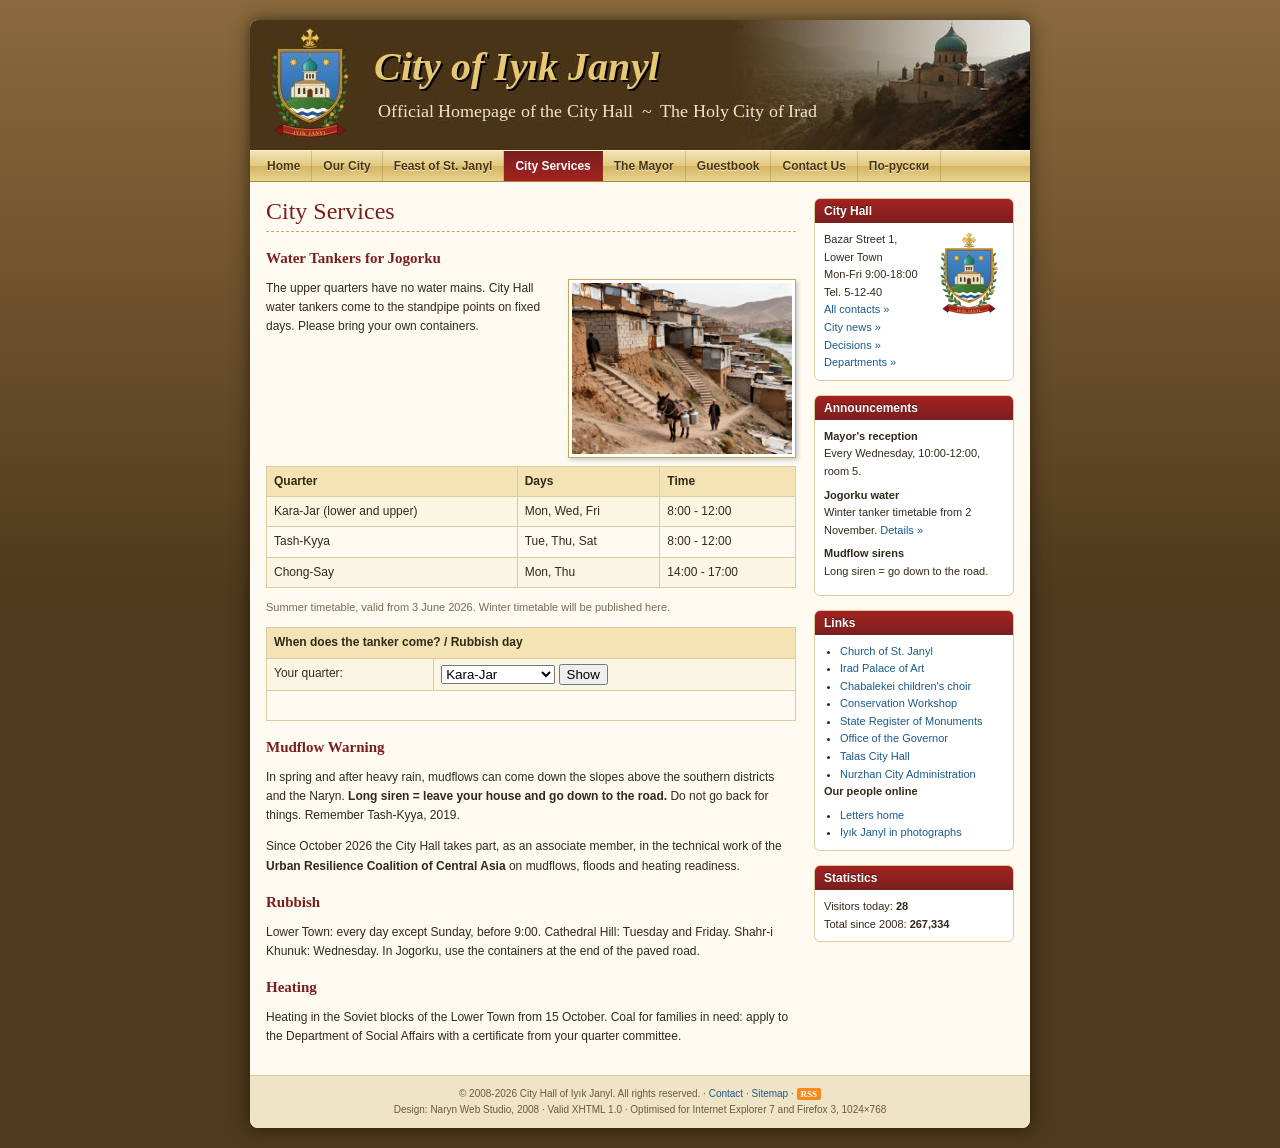
<file: services.html>
<!DOCTYPE html PUBLIC "-//W3C//DTD XHTML 1.0 Transitional//EN" "http://www.w3.org/TR/xhtml1/DTD/xhtml1-transitional.dtd">
<html xmlns="http://www.w3.org/1999/xhtml" lang="en">
<head>
<meta charset="utf-8" />
<meta name="viewport" content="width=device-width, initial-scale=1" />
<title>City Services - City of Iyik Janyl</title>
<meta name="description" content="Water tankers for Jogorku, mudflow warning, rubbish and heating in Iyık Janyl." />
<meta name="keywords" content="Iyik Janyl, Iyık Janyl, city hall, mayor, St. Janyl, feast, pilgrims, Naryn, Irad" />
<meta name="author" content="Mariam Rahimova" />
<!-- template: Naryn Web Studio, April 2008, v1.2. Texts pasted from the old site (FrontPage 2000), please do not change the layout -->
<link rel="canonical" href="https://iyikjanyl.iradgov.org/services.html" />
<meta property="og:type" content="website" />
<meta property="og:site_name" content="City Hall of Iyık Janyl" />
<meta property="og:url" content="https://iyikjanyl.iradgov.org/services.html" />
<meta property="og:title" content="City Services - City of Iyik Janyl" />
<meta property="og:description" content="Water tankers for Jogorku, mudflow warning, rubbish and heating in Iyık Janyl." />
<meta property="og:image" content="https://iyikjanyl.iradgov.org/assets/og-image.png" />
<meta property="og:image:width" content="1200" />
<meta property="og:image:height" content="630" />
<meta name="twitter:card" content="summary_large_image" />
<meta name="twitter:image" content="https://iyikjanyl.iradgov.org/assets/og-image.png" />
<link rel="shortcut icon" href="/favicon.ico" />
<link rel="apple-touch-icon" href="/apple-touch-icon.png" />
<link rel="stylesheet" type="text/css" href="/iyik.css" />
<script>window.goatcounter=new Object();goatcounter.path=p=>location.host+p;</script>
<script data-goatcounter="https://irad.goatcounter.com/count" async src="//gc.zgo.at/count.js"></script>
<script async src="https://www.googletagmanager.com/gtag/js?id=G-QTS2XFLJD7"></script>
<script>window.dataLayer=window.dataLayer||[];function gtag(){dataLayer.push(arguments);}gtag('js',new Date());gtag('config','G-QTS2XFLJD7');</script>
</head>
<body>
<div id="wrapper">
<div id="header"><a href="/"><img src="/images/banner.jpg" alt="City of Iyik Janyl - Official Website" width="780" height="130" /></a></div>
<div id="menu"><a href="/index.html">Home</a><a href="/city.html">Our City</a><a href="/feast.html">Feast of St. Janyl</a><a href="/services.html" class="current">City Services</a><a href="/mayor.html">The Mayor</a><a href="/guestbook.html">Guestbook</a><a href="/contact.html">Contact Us</a><a href="/ru.html">По-русски</a></div>
<div id="cols">
<div id="content">
<h1>City Services</h1>
<h2>Water Tankers for Jogorku</h2>
<p><img src="/images/Jogorku_hillside.jpg" width="220" height="165" align="right" hspace="10" class="photo" alt="">The upper quarters have no water mains. City Hall water tankers come to the standpipe points on fixed days. Please bring your own containers.</p>
<table class="data">
<tr><th>Quarter</th><th>Days</th><th>Time</th></tr>
<tr><td>Kara-Jar (lower and upper)</td><td>Mon, Wed, Fri</td><td>8:00 - 12:00</td></tr>
<tr><td>Tash-Kyya</td><td>Tue, Thu, Sat</td><td>8:00 - 12:00</td></tr>
<tr><td>Chong-Say</td><td>Mon, Thu</td><td>14:00 - 17:00</td></tr>
</table>
<p class="small">Summer timetable, valid from 3 June 2026. Winter timetable will be published here.</p>
<table class="data" id="when"><tr><th colspan="2">When does the tanker come? / Rubbish day</th></tr>
<tr><td>Your quarter:</td><td><select id="q"><option value="kj">Kara-Jar</option><option value="tk">Tash-Kyya</option><option value="cs">Chong-Say</option><option value="lt">Lower Town</option><option value="ch">Cathedral Hill</option><option value="sk">Shahr-i Khunuk</option></select> <input type="button" value="Show" onclick="ijWhen()"></td></tr>
<tr><td colspan="2" id="whenr">&nbsp;</td></tr></table>
<script type="text/javascript">
// tanker and rubbish days (Decisions No. 112 of 29.05.2026 and No. 212 of 27.10.2026)
var dn=["Sunday","Monday","Tuesday","Wednesday","Thursday","Friday","Saturday"];
var ts={kj:[[1,3,5],"8:00-12:00"],tk:[[2,4,6],"8:00-12:00"],cs:[[1,4],"14:00-17:00"]};
var tw={kj:[[1,4],"9:00-12:00"],tk:[[2,5],"9:00-12:00"],cs:[[3],"9:00-12:00"]};
var rb={lt:[1,2,3,4,5,6],ch:[2,5],sk:[3]};
function nextDay(days,from){for(var i=0;i<8;i++){var d=new Date(from.getTime()+i*86400000);for(var j=0;j<days.length;j++)if(d.getDay()==days[j])return d;}return null;}
function ijWhen(){var q=document.getElementById("q").value,now=new Date(),m=now.getMonth(),dd=now.getDate(),t,d,r;
var winter=(m>10||m<5||(m==10&&dd>=2)||(m==5&&dd<3));
if(ts[q]){t=(winter?tw:ts)[q];d=nextDay(t[0],new Date(now.getTime()+(now.getHours()>=parseInt(t[1].split("-")[1],10)?86400000:0)));
r="<b>Water tanker: "+(d.toDateString()==now.toDateString()?"today":dn[d.getDay()]+" "+d.getDate()+"."+(d.getMonth()+1))+", "+t[1]+"</b><br />"+(winter?"Winter":"Summer")+" timetable. Bring your own containers. If the road is iced, the tanker waits at the end of the paved road.<br />Also: rubbish containers at the end of the paved road.";}
else{d=nextDay(rb[q],new Date(now.getTime()+(now.getHours()>=9?86400000:0)));r="<b>Rubbish collection: "+(d.toDateString()==now.toDateString()?"today":dn[d.getDay()]+" "+d.getDate()+"."+(d.getMonth()+1))+", before 9:00</b><br />Your quarter has water mains (Talas Suu). Water Service: tel. 5-14-02.";}
document.getElementById("whenr").innerHTML=r;}
</script>
<h2>Mudflow Warning</h2>
<p>In spring and after heavy rain, mudflows can come down the slopes above the southern districts and the Naryn. <b>Long siren = leave your house and go down to the road.</b> Do not go back for things. Remember Tash-Kyya, 2019.</p>
<p>Since October 2026 the City Hall takes part, as an associate member, in the technical work of the <b>Urban Resilience Coalition of Central Asia</b> on mudflows, floods and heating readiness.</p>
<h2>Rubbish</h2>
<p>Lower Town: every day except Sunday, before 9:00. Cathedral Hill: Tuesday and Friday. Shahr-i Khunuk: Wednesday. In Jogorku, use the containers at the end of the paved road.</p>
<h2>Heating</h2>
<p>Heating in the Soviet blocks of the Lower Town from 15 October. Coal for families in need: apply to the Department of Social Affairs with a certificate from your quarter committee.</p>
</div>
<div id="sidebar">
<div class="box"><h3>City Hall</h3><div class="in"><img src="/assets/iyikjanyl-arms.svg" width="70" height="88" alt="Emblem of Iyik Janyl" class="arms" />Bazar Street 1, Lower Town<br />Mon-Fri 9:00-18:00<br />Tel. 5-12-40<br /><a href="/contact.html">All contacts &raquo;</a><br /><a href="/news.html">City news &raquo;</a><br /><a href="/decisions.html">Decisions &raquo;</a><br /><a href="/departments.html">Departments &raquo;</a></div></div>
<div class="box"><h3>Announcements</h3><div class="in"><p><b>Mayor's reception</b><br />Every Wednesday, 10:00-12:00, room 5.</p><p><b>Jogorku water</b><br />Winter tanker timetable from 2 November. <a href="/news.html">Details &raquo;</a></p><p><b>Mudflow sirens</b><br />Long siren = go down to the road.</p></div></div>
<div class="box"><h3>Links</h3><div class="in"><ul><li><a href="https://saintjanyl.org/">Church of St. Janyl</a></li><li><a href="https://palace.korkom.org/">Irad Palace of Art</a></li><li><a href="https://chabalekei.korkom.org/">Chabalekei children's choir</a></li><li><a href="https://palace-workshop.korkom.org/">Conservation Workshop</a></li><li><a href="https://heritage.iradgov.org/">State Register of Monuments</a></li><li><a href="https://iradgov.org/">Office of the Governor</a></li><li><a href="https://talas.iradgov.org/">Talas City Hall</a></li><li><a href="https://nurzhan.iradgov.org/">Nurzhan City Administration</a></li></ul><p><b>Our people online</b></p><ul><li><a href="https://blog.attelkom.net/erkin/">Letters home</a></li><li><a href="https://search.attelkom.net/nohost.html?h=foto.iyikjanyl.ir.ad">Iyık Janyl in photographs</a></li></ul></div></div>
<div class="box"><h3>Statistics</h3><div class="in">Visitors today: <b id="today">0</b><br />Total since 2008: <b id="cnt">0</b></div></div>
</div>
<div class="clear"></div>
</div>
<!-- old footer (2001): Webmaster: <a href="mailto:webmaster@iyikjanyl.id.gov">webmaster@iyikjanyl.id.gov</a> | Last updated 12.03.2001 -->
<div id="footer">&copy; 2008-2026 City Hall of Iyık Janyl. All rights reserved. &middot; <a href="/contact.html">Contact</a> &middot; <a href="/sitemap.xml">Sitemap</a> &middot; <span class="rss">RSS</span><br />
Design: Naryn Web Studio, 2008 &middot; Valid XHTML 1.0 &middot; Optimised for Internet Explorer 7 and Firefox 3, 1024&times;768</div>
</div>
<script>
var d=new Date(),day=Math.floor((d-new Date(2008,3,1))/864e5);
document.getElementById('cnt').innerHTML=(83140+day*27).toLocaleString('en-US');
document.getElementById('today').innerHTML=12+(day*7)%31+d.getHours();
</script>
</body>
</html>
</file>
<file: iyik.css>
/* City Hall of Iyik Janyl - main stylesheet (Naryn Web Studio, 2008) */
body { margin: 0; padding: 20px 0; background: #6b4f2a linear-gradient(#8a6a3c, #4f391c 600px) no-repeat; background-color: #4f391c; font: 12px/1.6 "Trebuchet MS", Verdana, Arial, sans-serif; color: #33291a; }
a { color: #1d5a8c; text-decoration: none; }
a:hover { color: #b0321e; text-decoration: underline; }
#wrapper { width: 780px; max-width: 100%; margin: 0 auto; background: #fdfaf2; border-radius: 8px; overflow: hidden; box-shadow: 0 0 18px rgba(0,0,0,.55); }
#header img { display: block; width: 100%; height: auto; }
#menu { background: linear-gradient(#f3e3b5 0%, #e2c97f 50%, #d4b562 51%, #e8d391 100%); border-top: 1px solid #fff4d0; border-bottom: 1px solid #a8893c; padding: 0 6px; font-size: 0; }
#menu a { display: inline-block; font: bold 12px "Trebuchet MS", Arial, sans-serif; color: #4a3418; padding: 8px 11px; text-shadow: 0 1px 0 #fff4d0; border-right: 1px solid rgba(120,90,30,.25); }
#menu a:hover, #menu a.current { background: linear-gradient(#7a1f1f, #a3221f); color: #fff; text-shadow: none; text-decoration: none; }
#cols { padding: 16px; }
#content { float: left; width: 530px; }
#sidebar { float: right; width: 200px; }
.clear { clear: both; }
h1 { font: normal 24px Georgia, "Times New Roman", serif; color: #7a1f1f; margin: 0 0 10px; padding-bottom: 6px; border-bottom: 1px dashed #c8a85a; }
h2 { font: bold 15px Georgia, serif; color: #7a1f1f; margin: 18px 0 6px; }
.box { background: #fff; border: 1px solid #dccb9e; border-radius: 6px; margin-bottom: 14px; overflow: hidden; }
.box h3 { margin: 0; padding: 5px 9px; font: bold 12px "Trebuchet MS", sans-serif; color: #fff; background: linear-gradient(#a3221f, #7a1f1f); text-shadow: 0 -1px 0 #4a0f0f; }
.box .in { padding: 8px 9px; font-size: 11px; }
.box ul { margin: 0; padding-left: 16px; }
.box p { margin: 0 0 6px; }
.box img.arms { float: right; margin: 0 0 4px 6px; }
.badge { display: inline-block; background: #e06b00; color: #fff; font: bold 9px Verdana, sans-serif; padding: 1px 4px; border-radius: 3px; text-transform: uppercase; vertical-align: 1px; }
.small { font-size: 11px; color: #7a6a50; }
.center { text-align: center; }
.photo { border: 1px solid #c8a85a; padding: 3px; background: #fff; box-shadow: 2px 2px 4px rgba(0,0,0,.2); max-width: 100%; height: auto; }
img[align=right] { float: right; margin: 0 0 8px 12px; }
table.data { border-collapse: collapse; width: 100%; font-size: 12px; }
table.data td, table.data th { border: 1px solid #dccb9e; padding: 5px 7px; vertical-align: top; }
table.data th { background: #f3e3b5; text-align: left; }
table.data tr:nth-child(even) td { background: #fbf5e4; }
.gb { border-left: 4px solid #d4b562; background: #fff; margin: 8px 0; padding: 6px 10px; }
.gb b { color: #7a1f1f; }
.uc { border: 1px solid #e6c35c; background: #fff8d8; padding: 8px 10px; border-radius: 5px; }
.rss { background: #f78a1d; color: #fff; font: bold 9px Verdana; padding: 1px 4px; border-radius: 2px; }
#footer { background: #efe4c6; border-top: 1px solid #dccb9e; padding: 10px 16px; font-size: 10px; color: #6a5a40; text-align: center; }
@media (max-width: 800px) {
  body { padding: 0; }
  #wrapper { border-radius: 0; }
  #content, #sidebar { float: none; width: auto; }
  #menu a { padding: 7px 8px; }
  img[align=right] { float: none; display: block; margin: 0 0 8px; }
}
</file>
